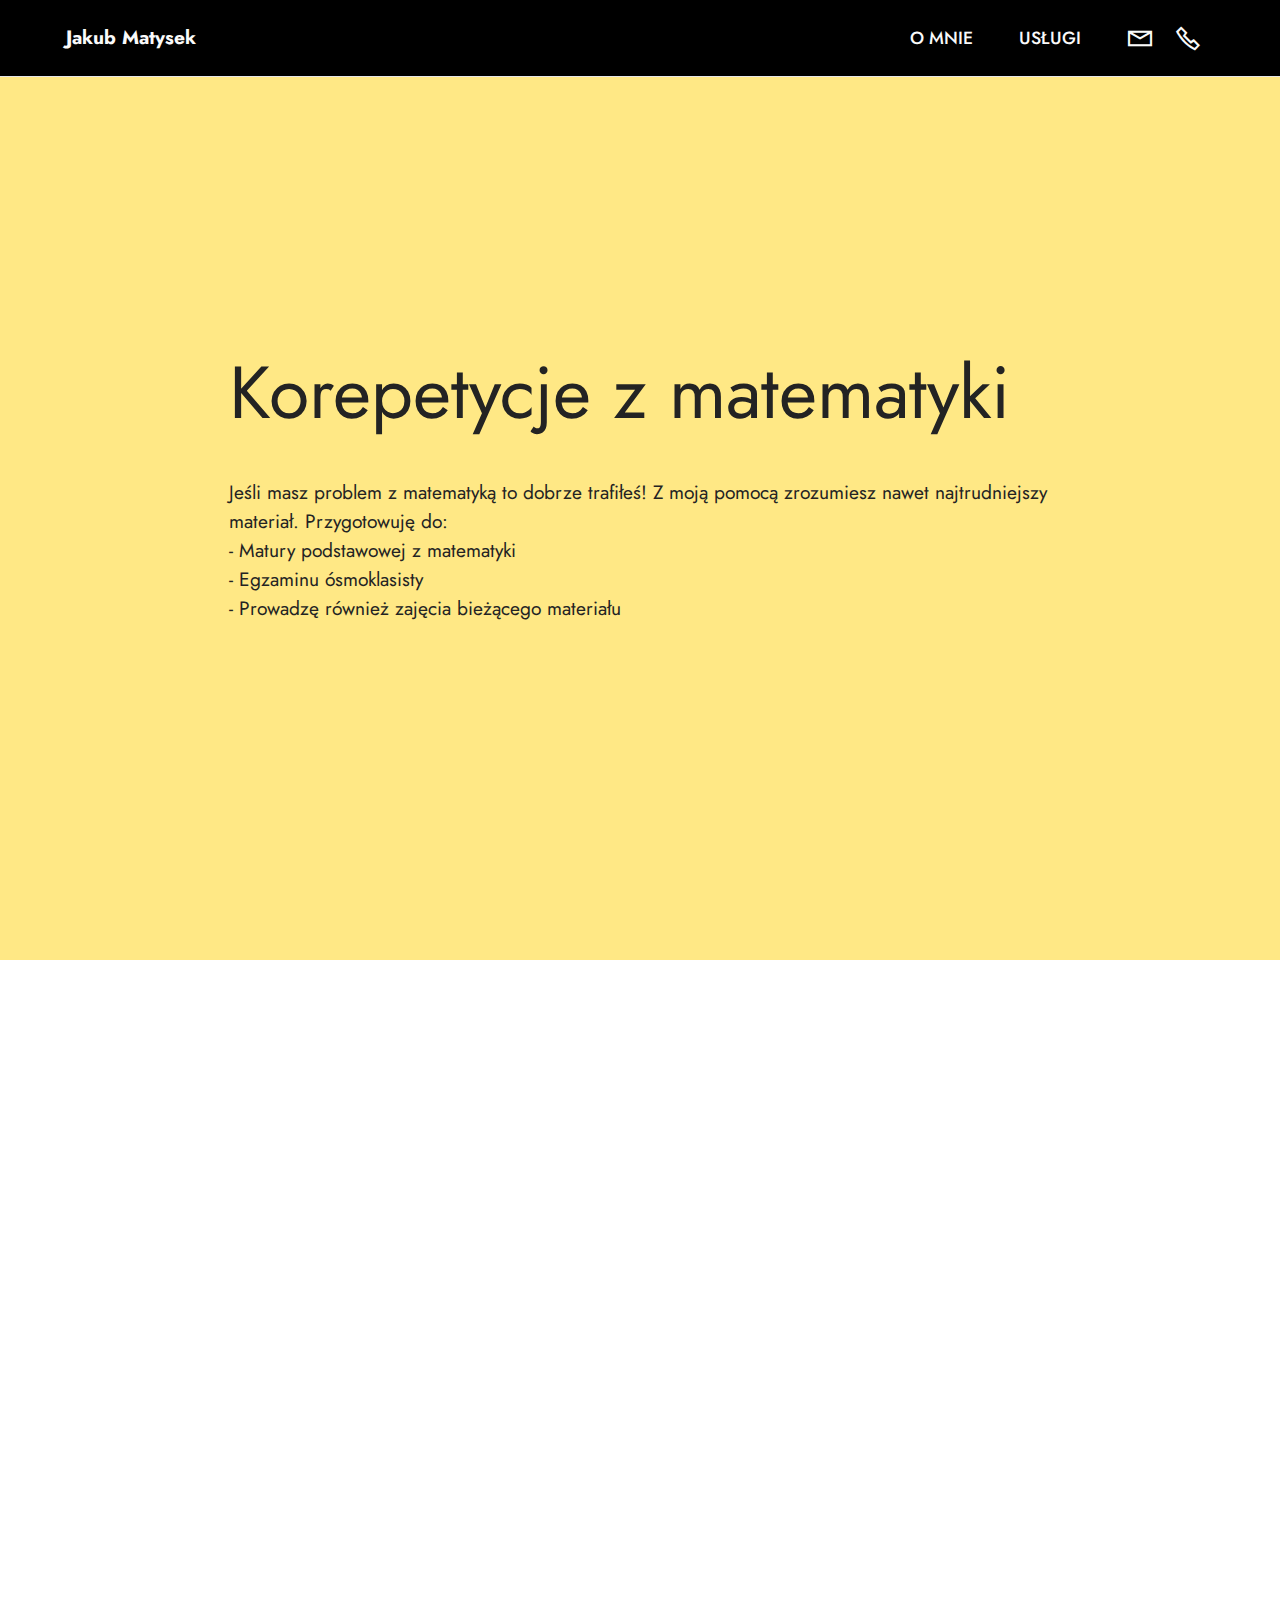
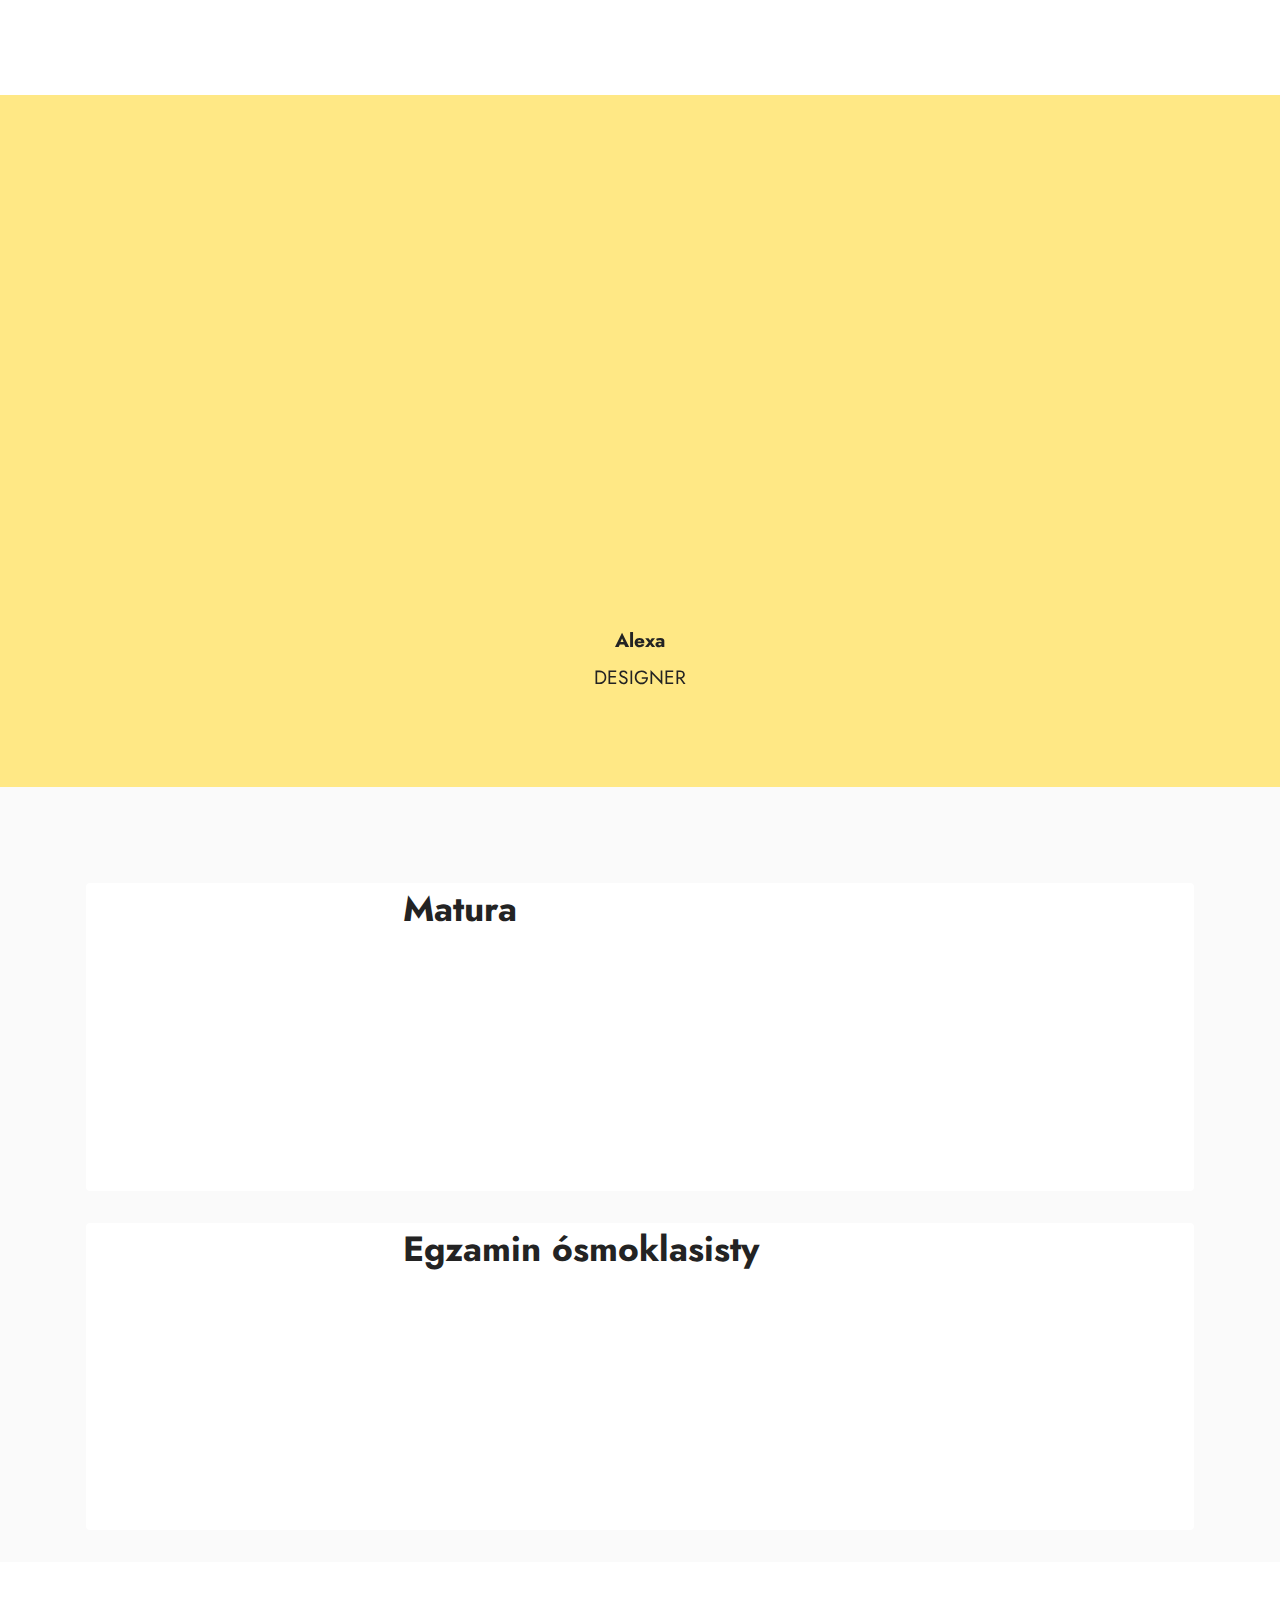
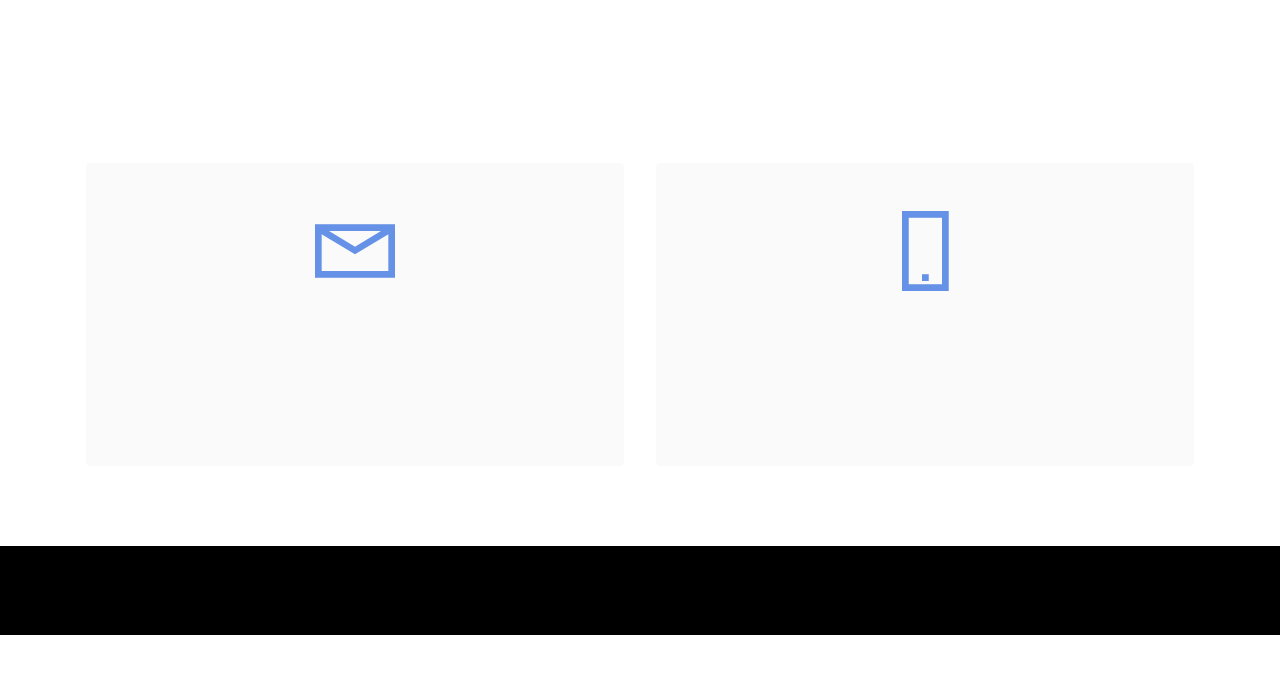
<file: Strona internetowa/index.html>
<!DOCTYPE html>
<html  >
<head>
  <!-- Site made with Mobirise Website Builder v5.6.8, https://mobirise.com -->
  <meta charset="UTF-8">
  <meta http-equiv="X-UA-Compatible" content="IE=edge">
  <meta name="generator" content="Mobirise v5.6.8, mobirise.com">
  <meta name="twitter:card" content="summary_large_image"/>
  <meta name="twitter:image:src" content="">
  <meta property="og:image" content="">
  <meta name="twitter:title" content="Home">
  <meta name="viewport" content="width=device-width, initial-scale=1, minimum-scale=1">
  <link rel="shortcut icon" href="assets/images/logo.png" type="image/x-icon">
  <meta name="description" content="">
  
  
  <title>Home</title>
  <link rel="stylesheet" href="assets/web/assets/mobirise-icons2/mobirise2.css">
  <link rel="stylesheet" href="assets/bootstrap/css/bootstrap.min.css">
  <link rel="stylesheet" href="assets/bootstrap/css/bootstrap-grid.min.css">
  <link rel="stylesheet" href="assets/bootstrap/css/bootstrap-reboot.min.css">
  <link rel="stylesheet" href="assets/animatecss/animate.css">
  <link rel="stylesheet" href="assets/dropdown/css/style.css">
  <link rel="stylesheet" href="assets/socicon/css/styles.css">
  <link rel="stylesheet" href="assets/theme/css/style.css">
  <link rel="preload" href="https://fonts.googleapis.com/css?family=Jost:100,200,300,400,500,600,700,800,900,100i,200i,300i,400i,500i,600i,700i,800i,900i&display=swap" as="style" onload="this.onload=null;this.rel='stylesheet'">
  <noscript><link rel="stylesheet" href="https://fonts.googleapis.com/css?family=Jost:100,200,300,400,500,600,700,800,900,100i,200i,300i,400i,500i,600i,700i,800i,900i&display=swap"></noscript>
  <link rel="preload" as="style" href="assets/mobirise/css/mbr-additional.css"><link rel="stylesheet" href="assets/mobirise/css/mbr-additional.css" type="text/css">
  
  
  
  
</head>
<body>
  
  <section data-bs-version="5.1" class="menu cid-s48OLK6784" once="menu" id="menu1-h">
    
    <nav class="navbar navbar-dropdown navbar-fixed-top navbar-expand-lg">
        <div class="container-fluid">
            <div class="navbar-brand">
                
                <span class="navbar-caption-wrap"><a class="navbar-caption text-white text-primary display-7" href="#top"><br>&nbsp; &nbsp;Jakub Matysek<br><br></a></span>
            </div>
            <button class="navbar-toggler" type="button" data-toggle="collapse" data-bs-toggle="collapse" data-target="#navbarSupportedContent" data-bs-target="#navbarSupportedContent" aria-controls="navbarNavAltMarkup" aria-expanded="false" aria-label="Toggle navigation">
                <div class="hamburger">
                    <span></span>
                    <span></span>
                    <span></span>
                    <span></span>
                </div>
            </button>
            <div class="collapse navbar-collapse" id="navbarSupportedContent">
                <ul class="navbar-nav nav-dropdown nav-right" data-app-modern-menu="true"><li class="nav-item"><a class="nav-link link text-white text-primary show display-4" href="index.html#testimonials1-m" aria-expanded="false">O MNIE<br></a></li>
                    <li class="nav-item"><a class="nav-link link text-white text-primary display-4" href="index.html#features9-o">USŁUGI</a></li></ul>
                <div class="icons-menu">
                    <a class="iconfont-wrapper" href="mailto:matysek826@interia.pl">
                        <span class="p-2 mbr-iconfont mobi-mbri-letter mobi-mbri"></span>
                    </a>
                    <a class="iconfont-wrapper" href="tel:+48 793875572">
                        <span class="p-2 mbr-iconfont mobi-mbri-phone mobi-mbri"></span>
                    </a>
                    
                    
                </div>
                
            </div>
        </div>
    </nav>

</section>

<section data-bs-version="5.1" class="header1 cid-t6Fd8e9ZSe mbr-fullscreen" id="header1-w">

    

    
    

    <div class="container">
        <div class="row justify-content-center">
            <div class="col-12 col-lg-9">
                <h1 class="mbr-section-title mbr-fonts-style mb-3 display-1">Korepetycje z matematyki</h1>
                
                <p class="mbr-text mbr-fonts-style display-7"><br>Jeśli masz problem z matematyką to dobrze trafiłeś! Z moją pomocą zrozumiesz nawet najtrudniejszy materiał. Przygotowuję do:
<br>- Matury podstawowej z matematyki
<br>- Egzaminu ósmoklasisty
<br>- Prowadzę również zajęcia bieżącego materiału
<br>
<br></p>
                
            </div>
        </div>
    </div>
</section>

<section data-bs-version="5.1" class="testimonials1 cid-t6EBC2lded" id="testimonials1-m">
    

    
    
    <div class="container">
        <h3 class="mbr-section-title mbr-fonts-style align-center mb-4 display-2"><strong>O Mnie</strong><strong><br></strong></h3>
        <div class="row align-items-center">
            <div class="col-12 col-md-5">
                <div class="image-wrapper">
                    <img src="assets/images/przystojny-ja-723x695.jpg" alt="Mobirise Website Builder">
                </div>
            </div>
            <div class="col-12 col-md">
                <div class="text-wrapper">
                    <p class="mbr-text mbr-fonts-style mb-4 display-7">Cześć!<strong> </strong>Nazywam się Kuba i mam 22 lata. Mieszkam w Rudzie Śląskiej. Maturę z matematyki napisałem na poziomie 92%. Obecnie jestem&nbsp; studentem ekonomii na uniwersytecie ekonomicznym w Katowicach. Korepetycji udzielam już od dwóch lat, więc posiadam duże doświadczenie. Prowadzę zajęcia dla uczniów klas podstawowych oraz liceum/technikum wraz z dojazdem do uczniów na terenie Rudy Śląskiej i okolic.<br></p>
                    <p class="name mbr-fonts-style mb-1 display-4">Zapraszam do kontaktu!<br><br></p>
                    <p class="position mbr-fonts-style display-4"></p>
                </div>
            </div>
        </div>
    </div>
</section>

<section data-bs-version="5.1" class="people5 mbr-embla cid-t6EHgWbaBZ" id="people5-q">

    

    
    

    <div class="position-relative text-center">
        <h3 class="mb-4 mbr-fonts-style display-2">
            <strong>Opinie Uczniów</strong></h3>

        <div class="embla" data-skip-snaps="true" data-align="center" data-auto-play-interval="5" data-draggable="true">
            <div class="embla__viewport container-fluid">
                <div class="embla__container">
                    <div class="embla__slide slider-image item" style="margin-left: 7rem; margin-right: 7rem;">
                        <div class="user">
                            <div class="user_image">
                                <div class="item-wrapper position-relative">
                                    <img src="assets/images/team3.jpg" alt="Mobirise Website Builder">
                                </div>
                            </div>
                            <div class="user_text mb-4">
                                <p class="mbr-fonts-style display-7">
                                    Themes in the Mobirise website builder offer multiple blocks: intros, sliders, galleries, forms, articles, and so on. Start a project and click on the red plus buttons to see the blocks available for your theme.
                                </p>
                            </div>
                            <div class="user_name mbr-fonts-style mb-2 display-7">
                                <strong>Alexa</strong>
                            </div>
                            <div class="user_desk mbr-fonts-style display-7">
                                DESIGNER
                            </div>
                        </div>
                    </div>
                    <div class="embla__slide slider-image item" style="margin-left: 7rem; margin-right: 7rem;">
                        <div class="user">
                            <div class="user_image">
                                <div class="item-wrapper position-relative">
                                    <img src="assets/images/team2.jpg" alt="Mobirise Website Builder">
                                </div>
                            </div>
                            <div class="user_text mb-4">
                                <p class="mbr-fonts-style display-7">
                                    Themes in the Mobirise website builder offer multiple blocks: intros, sliders, galleries, forms, articles, and so on. Start a project and click on the red plus buttons to see the blocks available for your theme.
                                </p>
                            </div>
                            <div class="user_name mbr-fonts-style mb-2 display-7">
                                <strong>Linda</strong>
                            </div>
                            <div class="user_desk mbr-fonts-style display-7">
                                DEVELOPER
                            </div>
                        </div>
                    </div>
                    <div class="embla__slide slider-image item" style="margin-left: 7rem; margin-right: 7rem;">
                        <div class="user">
                            <div class="user_image">
                                <div class="item-wrapper position-relative">
                                    <img src="assets/images/team1.jpg" alt="Mobirise Website Builder">
                                </div>
                            </div>
                            <div class="user_text mb-4">
                                <p class="mbr-fonts-style display-7">
                                    Themes in the Mobirise website builder offer multiple blocks: intros, sliders, galleries, forms, articles, and so on. Start a project and click on the red plus buttons to see the blocks available for your theme.
                                </p>
                            </div>
                            <div class="user_name mbr-fonts-style mb-2 display-7">
                                <strong>Herbert</strong>
                            </div>
                            <div class="user_desk mbr-fonts-style display-7">
                                DEVELOPER
                            </div>
                        </div>
                    </div>
                </div>
            </div>
            <button class="embla__button embla__button--prev">
                <span class="mobi-mbri mobi-mbri-arrow-prev mbr-iconfont" aria-hidden="true"></span>
                <span class="sr-only visually-hidden visually-hidden">Previous</span>
            </button>
            <button class="embla__button embla__button--next">
                <span class="mobi-mbri mobi-mbri-arrow-next mbr-iconfont" aria-hidden="true"></span>
                <span class="sr-only visually-hidden visually-hidden">Next</span>
            </button>
        </div>
    </div>
</section>

<section data-bs-version="5.1" class="features8 cid-t6EFqKHOyL" xmlns="http://www.w3.org/1999/html" id="features9-o">
    
    

    
    

    <div class="container">
        <div class="card">
            <div class="card-wrapper">
                <div class="row align-items-center">
                    <div class="col-12 col-md-3">
                        <div class="image-wrapper">
                            <img src="assets/images/mbr-696x464.jpg" alt="Mobirise Website Builder">
                        </div>
                    </div>
                    <div class="col-12 col-md">
                        <div class="card-box">
                            <div class="row">
                                <div class="col-md">
                                    <h6 class="card-title mbr-fonts-style display-5"><strong>Matura</strong></h6>
                                    <p class="mbr-text mbr-fonts-style display-7">Egzamin maturalny jest przepustką do dalszej edukacji na studiach. Dobry wynik z matury podstawowej z matematyki gwarantuje dostanie się na większość dobrych uczelni. Na lekcjach przygotowujących do matury, powtarzamy materiał z zeszłych lat, uczymy się zagadnień z ostatniej klasy oraz rozwiązujemy arkusze z zeszłych lat. Przygotowuje zestawy zadań, które pomogą ci lepiej napisać egzamin dojrzałości.</p>
                                </div>
                                <div class="col-md-auto">
                                    <p class="price mbr-fonts-style display-2"><br><br><br>50 PLN/H</p>
                                    
                                </div>
                                <div></div>
                            </div>
                        </div>
                    </div>
                </div>
            </div>
        </div>
        <div class="card">
            <div class="card-wrapper">
                <div class="row align-items-center">
                    <div class="col-12 col-md-3">
                        <div class="image-wrapper">
                            <img src="assets/images/mbr-696x418.jpg" alt="Mobirise Website Builder">
                        </div>
                    </div>
                    <div class="col-12 col-md">
                        <div class="card-box">
                            <div class="row">
                                <div class="col-md">
                                    <h6 class="card-title mbr-fonts-style display-5">
                                        <strong>Egzamin ósmoklasisty</strong></h6>
                                    <p class="mbr-text mbr-fonts-style display-7">Egzamin ósmoklasisty jest swego rodzaju podsumowaniem dotychczasowej nauki w szkole podstawowej. Dobrze napisany pozwoli ci pójść do wymarzonej szkoły czy to liceum czy technikum. Na zajęciach przygotowujących do egzaminu ósmoklasisty rozwiązujemy testy z poprzednich lat i uczymy się bieżącego materiału. Możemy uczyć się z twojej książki albo też ja sam mogę przygotowywać materiały do nauki.&nbsp;</p>
                                </div>
                                <div class="col-md-auto">
                                    <p class="price mbr-fonts-style display-2"><br><br><br>50PLN/H</p>
                                    
                                </div>
                                <div></div>
                            </div>
                        </div>
                    </div>
                </div>
            </div>
        </div>
        
    </div>
</section>

<section data-bs-version="5.1" class="contacts1 cid-t6EBOLo6kG" id="contacts1-n">

    

    
    
    <div class="container">
        <div class="mbr-section-head">
            <h3 class="mbr-section-title mbr-fonts-style align-center mb-0 display-2"></h3>
            <h4 class="mbr-section-subtitle mbr-fonts-style align-center mb-0 mt-2 display-1"><strong>Kontakt</strong></h4>
        </div>
        <div class="row justify-content-center mt-4">
            <div class="card col-12 col-lg-6">
                <div class="card-wrapper">
                    <div class="card-box align-center">
                        <div class="image-wrapper">
                            <span class="mbr-iconfont mobi-mbri-letter mobi-mbri"></span>
                        </div>
                        <h4 class="card-title mbr-fonts-style mb-2 display-2">
                            <strong>Email</strong>
                        </h4>
                        <p class="mbr-text mbr-fonts-style mb-2 display-4">matysek826@interia.pl</p>
                        <h5 class="link mbr-fonts-style display-7"></h5>
                    </div>
                </div>
            </div>
            <div class="card col-12 col-lg-6">
                <div class="card-wrapper">
                    <div class="card-box align-center">
                        <div class="image-wrapper">
                            <span class="mbr-iconfont mobi-mbri-mobile-2 mobi-mbri"></span>
                        </div>
                        <h4 class="card-title mbr-fonts-style align-center mb-2 display-2"><strong>Numer telefonu</strong></h4>
                        <p class="mbr-text mbr-fonts-style mb-2 display-4">+48 793875572</p>
                        <h5 class="link mbr-black mbr-fonts-style display-7"></h5>
                    </div>
                </div>
            </div>
        </div>
    </div>
</section>

<section data-bs-version="5.1" class="footer7 cid-t6EMyjEZZI" once="footers" id="footer7-t">

    

    

    <div class="container">
        <div class="media-container-row align-center mbr-white">
            <div class="col-12">
                <p class="mbr-text mb-0 mbr-fonts-style display-7">
                    © Copyright 2025 Mobirise - All Rights Reserved
                </p>
            </div>
        </div>
    </div>
</section><section class="display-7" style="padding: 0;align-items: center;justify-content: center;flex-wrap: wrap;    align-content: center;display: flex;position: relative;height: 4rem;"><a href="https://mobiri.se/2779288" style="flex: 1 1;height: 4rem;position: absolute;width: 100%;z-index: 1;"><img alt="" style="height: 4rem;" src="[data-uri]"></a><p style="margin: 0;text-align: center;" class="display-7">Designed with Mobirise &#8204;</p><a style="z-index:1" href="https://mobirise.com/website-design-software.html">Free Web Design Software</a></section><script src="assets/bootstrap/js/bootstrap.bundle.min.js"></script>  <script src="assets/smoothscroll/smooth-scroll.js"></script>  <script src="assets/ytplayer/index.js"></script>  <script src="assets/dropdown/js/navbar-dropdown.js"></script>  <script src="assets/embla/embla.min.js"></script>  <script src="assets/embla/script.js"></script>  <script src="assets/theme/js/script.js"></script>  
  
  
  <input name="animation" type="hidden">
  </body>
</html>
</file>
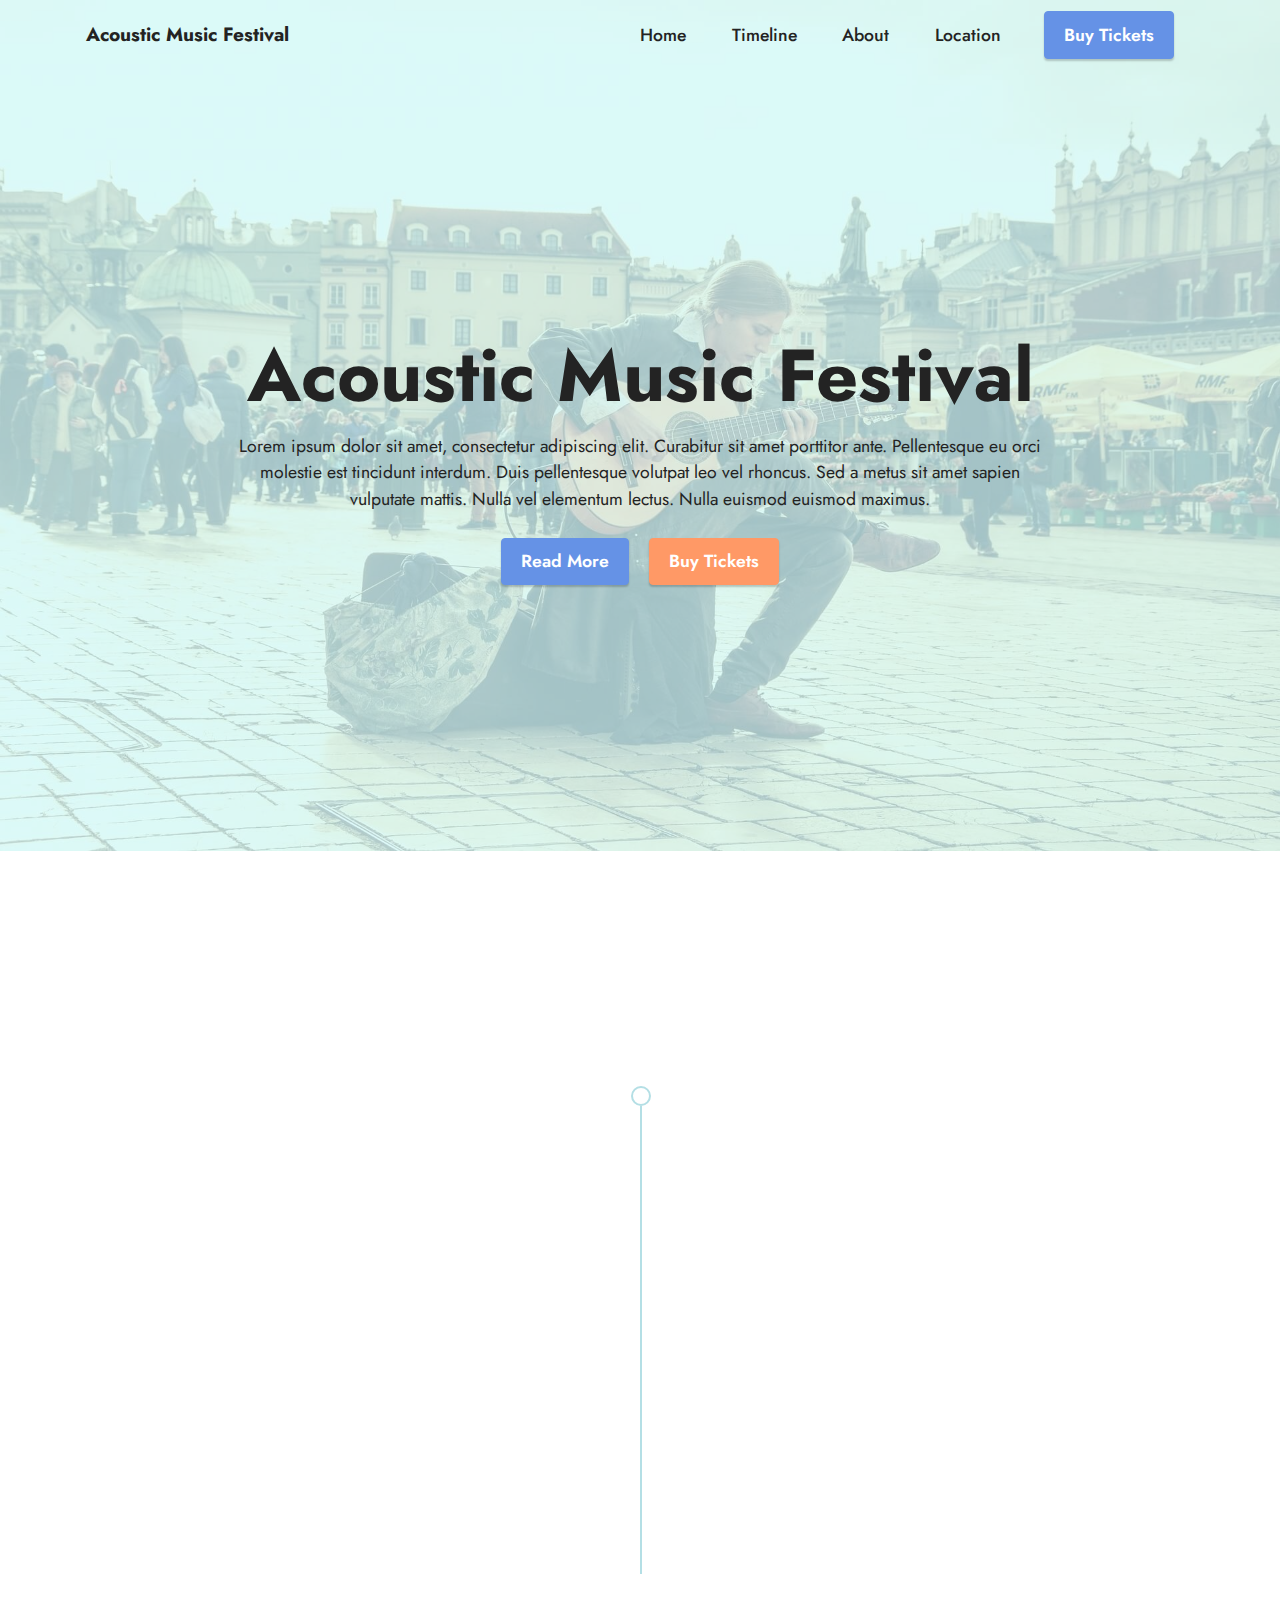
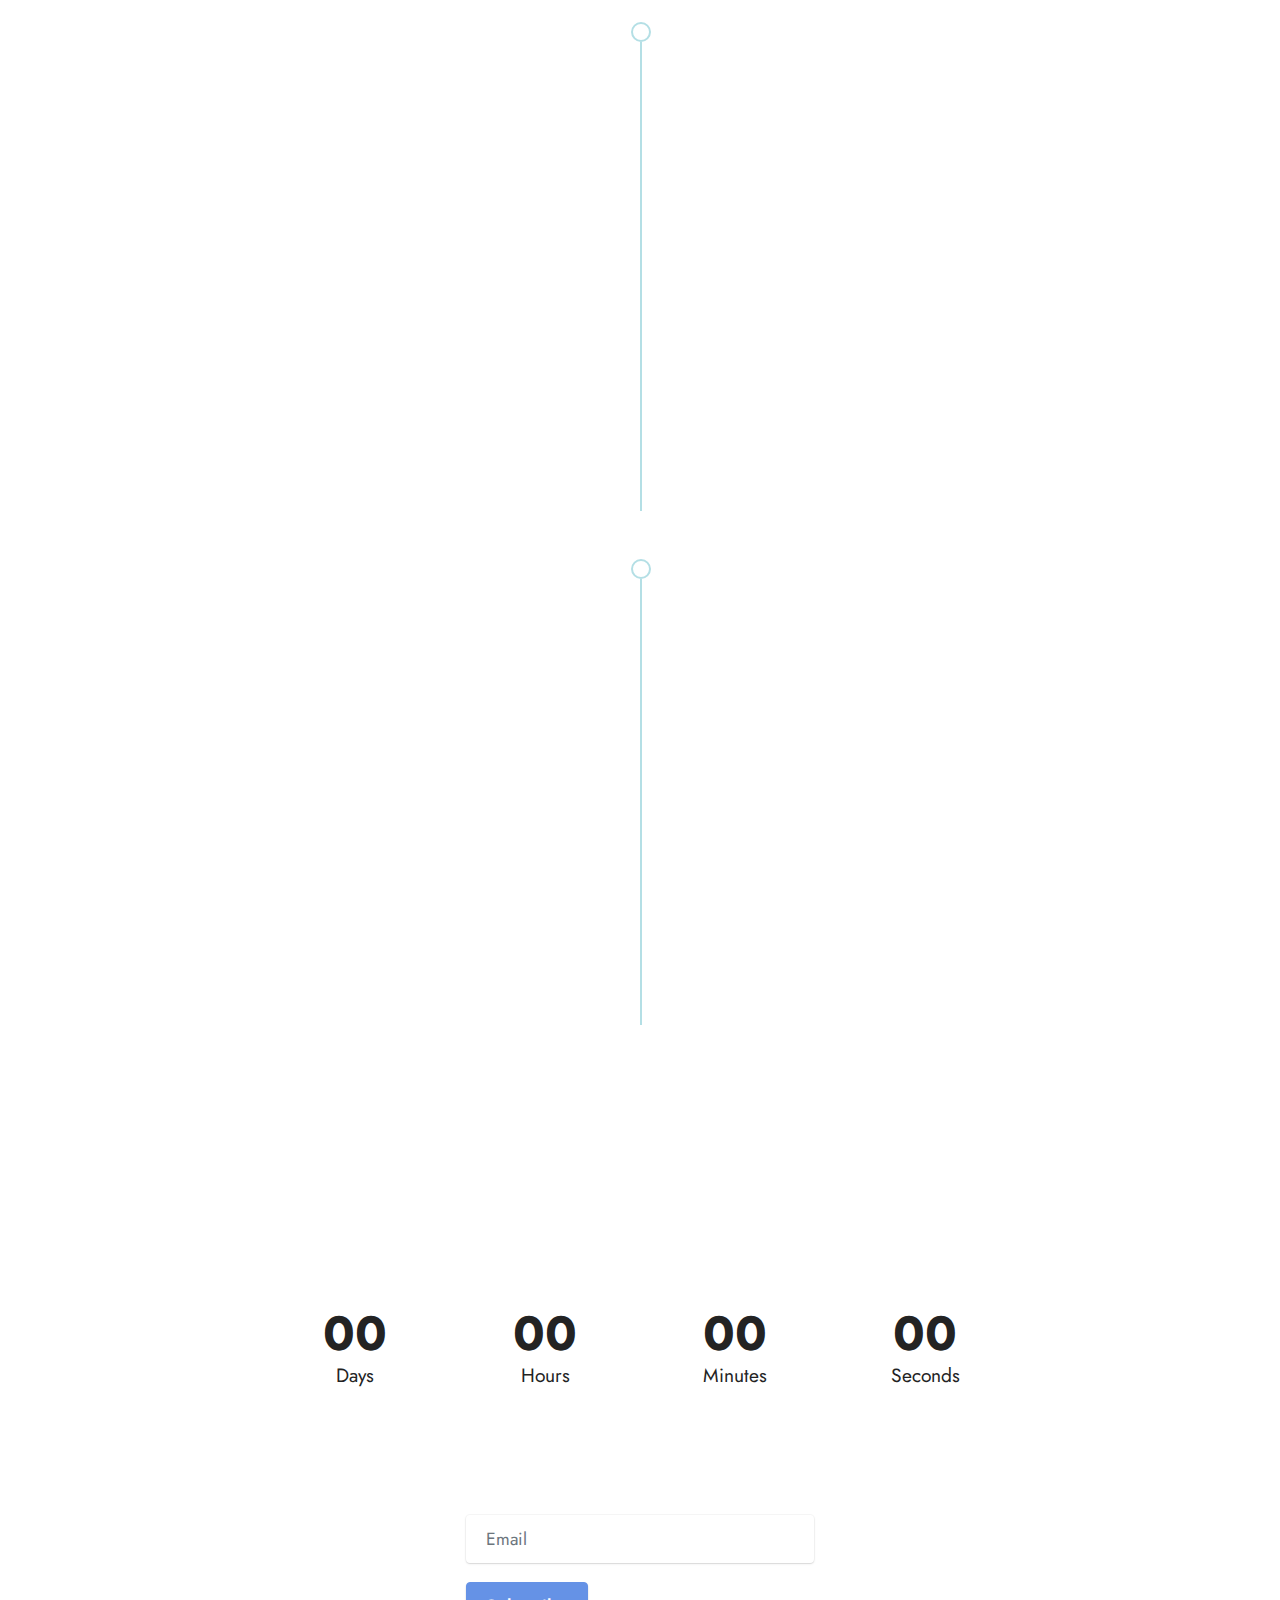
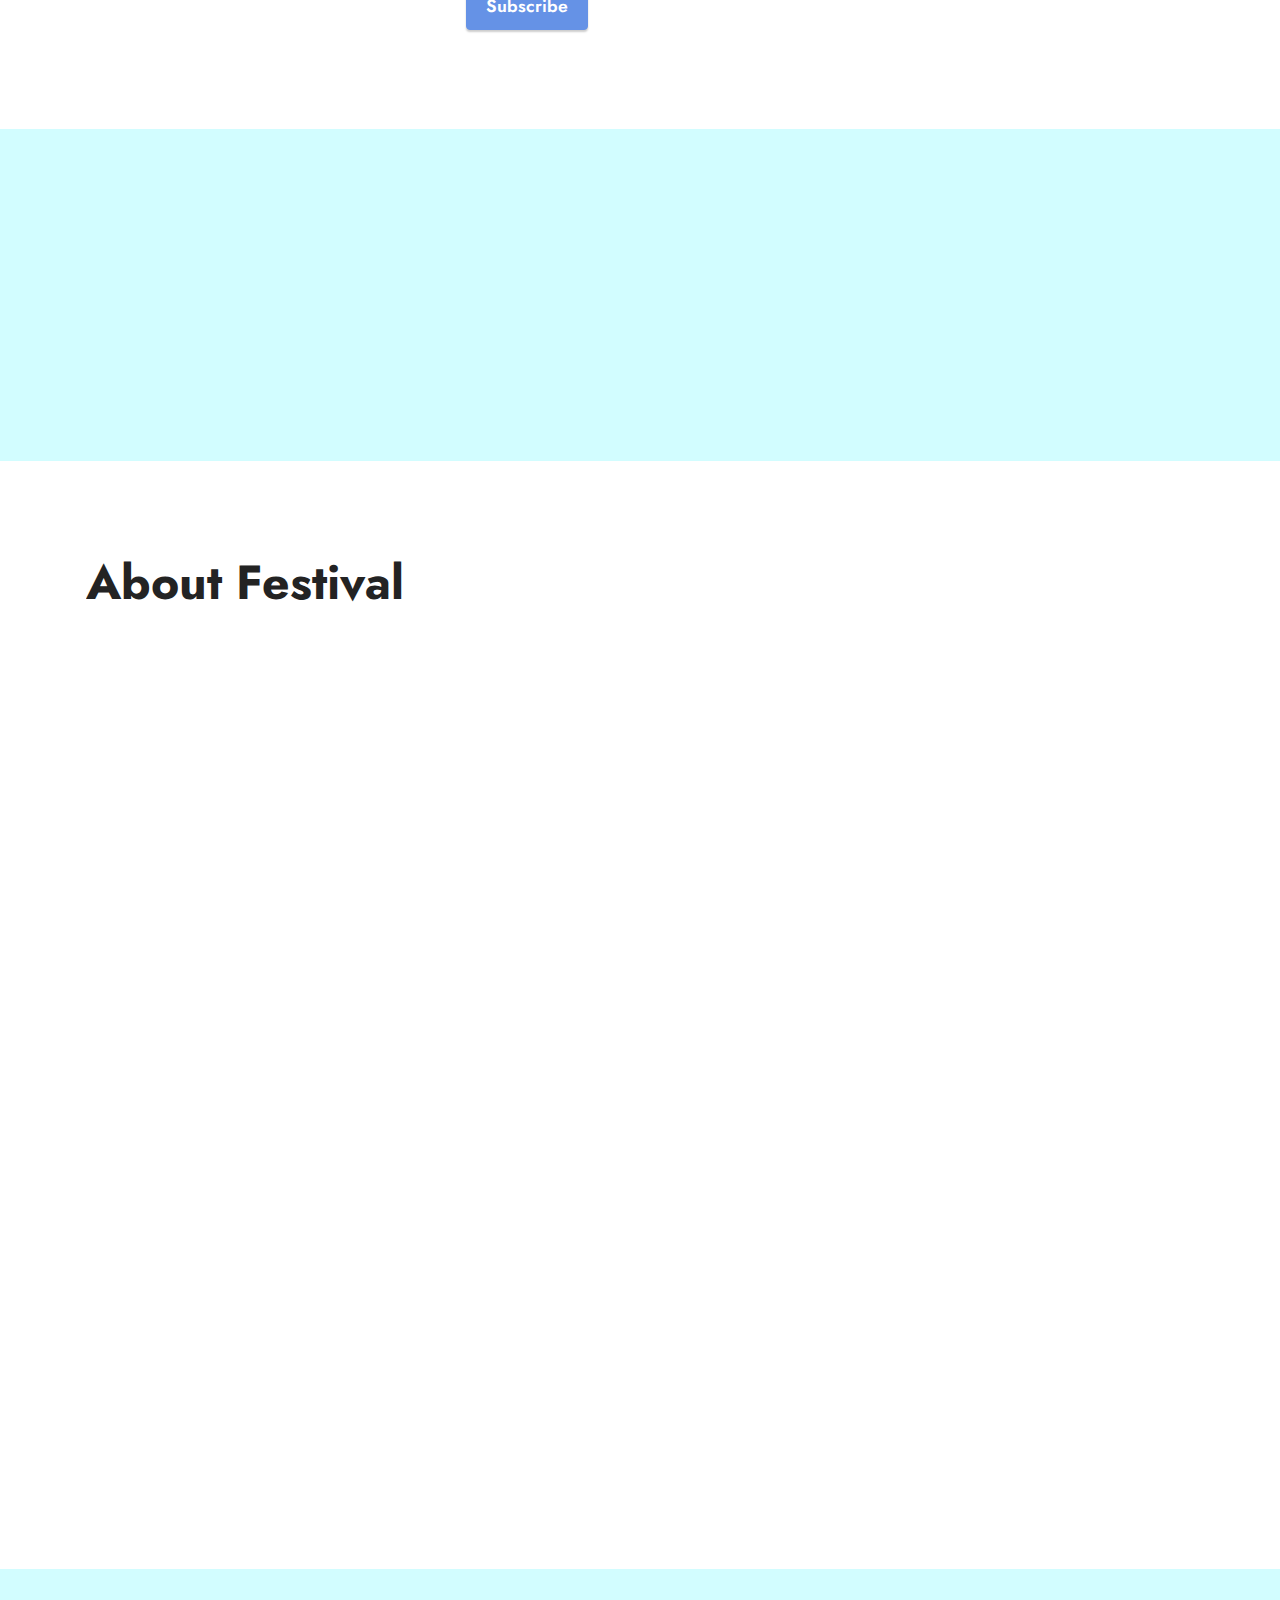
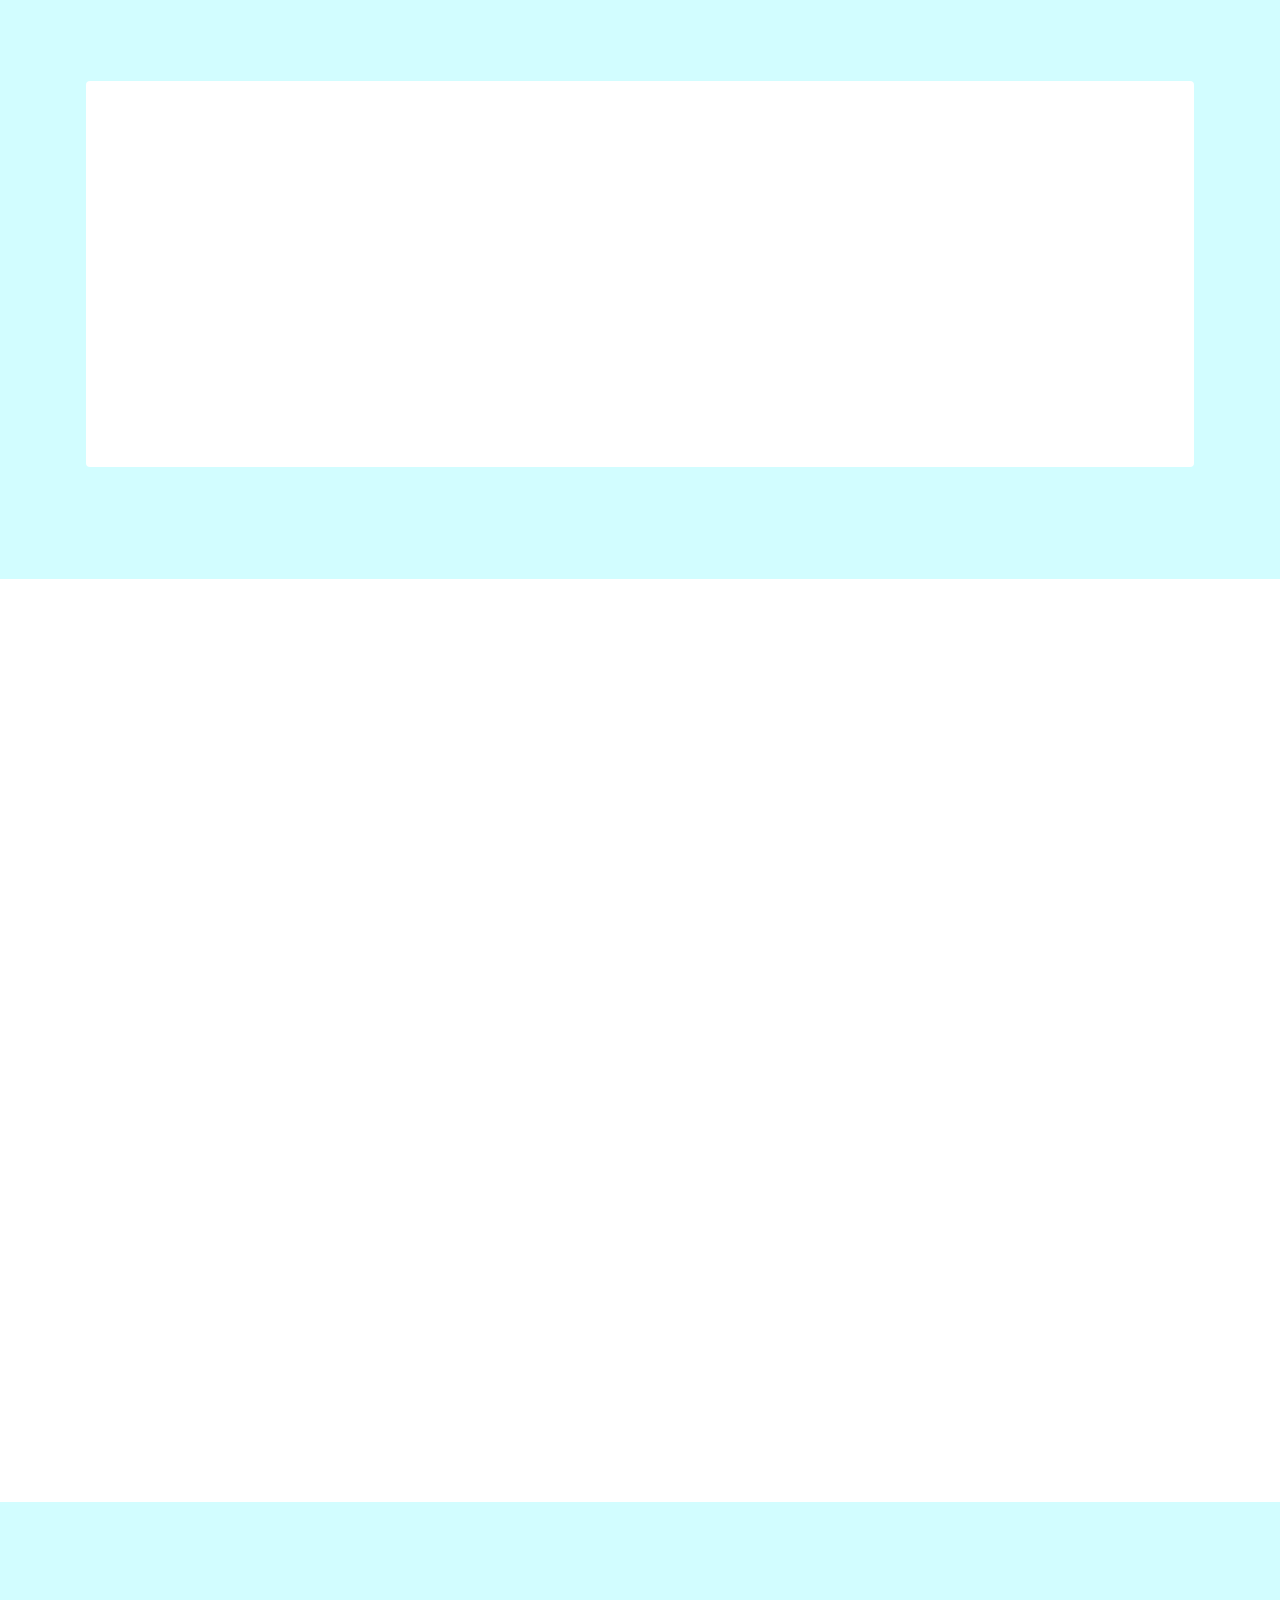
<file: Strona internetowa/page1.html>
<!DOCTYPE html>
<html  >
<head>
  <!-- Site made with Mobirise Website Builder v5.6.8, https://mobirise.com -->
  <meta charset="UTF-8">
  <meta http-equiv="X-UA-Compatible" content="IE=edge">
  <meta name="generator" content="Mobirise v5.6.8, mobirise.com">
  <meta name="twitter:card" content="summary_large_image"/>
  <meta name="twitter:image:src" content="">
  <meta property="og:image" content="">
  <meta name="twitter:title" content="Page 1">
  <meta name="viewport" content="width=device-width, initial-scale=1, minimum-scale=1">
  <link rel="shortcut icon" href="assets/images/logo.png" type="image/x-icon">
  <meta name="description" content="">
  
  
  <title>Page 1</title>
  <link rel="stylesheet" href="assets/web/assets/mobirise-icons2/mobirise2.css">
  <link rel="stylesheet" href="assets/bootstrap/css/bootstrap.min.css">
  <link rel="stylesheet" href="assets/bootstrap/css/bootstrap-grid.min.css">
  <link rel="stylesheet" href="assets/bootstrap/css/bootstrap-reboot.min.css">
  <link rel="stylesheet" href="assets/animatecss/animate.css">
  <link rel="stylesheet" href="assets/dropdown/css/style.css">
  <link rel="stylesheet" href="assets/socicon/css/styles.css">
  <link rel="stylesheet" href="assets/theme/css/style.css">
  <link rel="preload" href="https://fonts.googleapis.com/css?family=Jost:100,200,300,400,500,600,700,800,900,100i,200i,300i,400i,500i,600i,700i,800i,900i&display=swap" as="style" onload="this.onload=null;this.rel='stylesheet'">
  <noscript><link rel="stylesheet" href="https://fonts.googleapis.com/css?family=Jost:100,200,300,400,500,600,700,800,900,100i,200i,300i,400i,500i,600i,700i,800i,900i&display=swap"></noscript>
  <link rel="preload" as="style" href="assets/mobirise/css/mbr-additional.css"><link rel="stylesheet" href="assets/mobirise/css/mbr-additional.css" type="text/css">
  
  
  
  
</head>
<body>
  
  <section data-bs-version="5.1" class="menu menu2 cid-sFHpMqcXGj" once="menu" id="menu2-2">
    
    <nav class="navbar navbar-dropdown navbar-expand-lg">
        <div class="container">
            <div class="navbar-brand">
                
                <span class="navbar-caption-wrap"><a class="navbar-caption text-black display-7" href="https://mobiri.se">Acoustic Music Festival</a></span>
            </div>
            <button class="navbar-toggler" type="button" data-toggle="collapse" data-bs-toggle="collapse" data-target="#navbarSupportedContent" data-bs-target="#navbarSupportedContent" aria-controls="navbarNavAltMarkup" aria-expanded="false" aria-label="Toggle navigation">
                <div class="hamburger">
                    <span></span>
                    <span></span>
                    <span></span>
                    <span></span>
                </div>
            </button>
            <div class="collapse navbar-collapse" id="navbarSupportedContent">
                <ul class="navbar-nav nav-dropdown" data-app-modern-menu="true"><li class="nav-item"><a class="nav-link link text-black text-primary display-4" href="#top">Home</a></li>
                    <li class="nav-item"><a class="nav-link link text-black text-primary display-4" href="index.html#timeline3-4">Timeline</a></li>
                    <li class="nav-item"><a class="nav-link link text-black text-primary display-4" href="index.html#features19-e">About</a>
                    </li><li class="nav-item"><a class="nav-link link text-black text-primary display-4" href="index.html#map1-a">Location</a></li></ul>
                
                <div class="navbar-buttons mbr-section-btn"><a class="btn btn-primary display-4" href="https://mobiri.se">Buy Tickets</a></div>
            </div>
        </div>
    </nav>
</section>

<section data-bs-version="5.1" class="header9 cid-sFHoAfPmXB" id="header9-1">

    

    <div class="mbr-overlay" style="opacity: 0.7; background-color: rgb(210, 253, 255);"></div>

    <div class="text-center container">
        <div class="row justify-content-center">
            <div class="col-md-12 col-lg-9">
                <h1 class="mbr-section-title mbr-fonts-style mb-3 display-1"><strong>Acoustic Music Festival</strong></h1>
                <p class="mbr-text mbr-fonts-style display-4">
                    Lorem ipsum dolor sit amet, consectetur adipiscing elit. Curabitur sit amet porttitor ante. Pellentesque eu orci molestie est tincidunt interdum. Duis pellentesque volutpat leo vel rhoncus. Sed a metus sit amet sapien vulputate mattis. Nulla vel elementum lectus. Nulla euismod euismod maximus.</p>
                <div class="mbr-section-btn mt-3"><a class="btn btn-primary display-4" href="https://mobiri.se">Read More</a>
                    <a class="btn btn-secondary display-4" href="https://mobiri.se">Buy Tickets</a></div>
            </div>
        </div>
    </div>
</section>

<section data-bs-version="5.1" class="timeline3 cid-sFHr5fwP9J" id="timeline3-4">
    
    
    <div class="container">
        <div class="mbr-section-head">
            <h3 class="mbr-section-title mbr-fonts-style align-center mb-0 display-2">
                <strong>Festival Timeline</strong>
            </h3>
            
        </div>
        <div class="timelines-container mt-4">
            <div class="row timeline-element first-separline mb-5">
                <div class="timeline-date col-12">
                    <div class="timeline-date-wrapper">
                        <p class="mbr-timeline-date display-7">
                            23 April 2025</p>
                    </div>
                </div>
                <span class="iconBackground"></span>
                <div class="col-12 col-md-6">
                    <div class="image-wrapper">
                        <img src="assets/images/mbr-4.jpg" alt="Mobirise Website Builder" title="">
                    </div>
                </div>
                <div class="col-12 col-md-6">
                    <div class="timeline-text-wrapper">
                        <h4 class="mbr-timeline-title mbr-fonts-style mb-0 display-5"><strong>Listening to Participants</strong></h4>
                        <p class="mbr-text mbr-fonts-style mt-3 mb-0 display-7">
                            Lorem ipsum dolor sit amet, consectetur adipiscing elit. Curabitur sit amet porttitor ante. Pellentesque eu orci molestie est tincidunt interdum. Duis pellentesque volutpat leo vel rhoncus. Sed a metus sit amet sapien vulputate mattis. Nulla vel elementum lectus. Nulla euismod euismod maximus.
                        </p>
                    </div>
                </div>
            </div>
            <div class="row timeline-element first-separline mb-5">
                <div class="timeline-date col-12">
                    <div class="timeline-date-wrapper">
                        <p class="mbr-timeline-date display-7">
                            23 April 2025</p>
                    </div>
                </div>
                <span class="iconBackground"></span>
                <div class="col-12 col-md-6">
                    <div class="image-wrapper">
                        <img src="assets/images/mbr-6.jpg" alt="Mobirise Website Builder" title="">
                    </div>
                </div>
                <div class="col-12 col-md-6">
                    <div class="timeline-text-wrapper">
                        <h4 class="mbr-timeline-title mbr-fonts-style mb-0 display-5"><strong>Solo Performances</strong></h4>
                        <p class="mbr-text mbr-fonts-style mt-3 mb-0 display-7">
                            Lorem ipsum dolor sit amet, consectetur adipiscing elit. Curabitur sit amet porttitor ante. Pellentesque eu orci molestie est tincidunt interdum. Duis pellentesque volutpat leo vel rhoncus. Sed a metus sit amet sapien vulputate mattis. Nulla vel elementum lectus. Nulla euismod euismod maximus.
                        </p>
                    </div>
                </div>
            </div>
            <div class="row timeline-element first-separline mb-5">
                <div class="timeline-date col-12">
                    <div class="timeline-date-wrapper">
                        <p class="mbr-timeline-date display-7">
                            23 April 2025</p>
                    </div>
                </div>
                <span class="iconBackground"></span>
                <div class="col-12 col-md-6">
                    <div class="image-wrapper">
                        <img src="assets/images/mbr-3.jpg" alt="Mobirise Website Builder" title="">
                    </div>
                </div>
                <div class="col-12 col-md-6">
                    <div class="timeline-text-wrapper">
                        <h4 class="mbr-timeline-title mbr-fonts-style mb-0 display-5"><strong>Final Concert</strong></h4>
                        <p class="mbr-text mbr-fonts-style mt-3 mb-0 display-7">Lorem ipsum dolor sit amet, consectetur adipiscing elit. Curabitur sit amet porttitor ante. Pellentesque eu orci molestie est tincidunt interdum. Duis pellentesque volutpat leo vel rhoncus. Sed a metus sit amet sapien vulputate mattis. Nulla vel elementum lectus. Nulla euismod euismod maximus.<br></p>
                    </div>
                </div>
            </div>
            
            
            
            
            
            
            
            
            
        </div>
    </div>
</section>

<section data-bs-version="5.1" class="countdown1 cid-sFHtEv8xMy" id="countdown1-7">
    
    
    <div class="container">
        <div class="row justify-content-center">
            <div class="col-lg-8">
                <h3 class="mbr-section-title mb-5 align-center mbr-fonts-style display-2">
                    <strong>Festival Coming Soon</strong>
                </h3>
                <h4 class="mbr-section-subtitle mb-5 align-center mbr-fonts-style display-7">Lorem ipsum dolor sit amet, consectetur adipiscing elit. Curabitur sit amet porttitor ante. Pellentesque eu orci molestie est tincidunt interdum. Duis pellentesque volutpat leo vel rhoncus. Sed a metus sit amet sapien vulputate mattis. Nulla vel elementum lectus.</h4>
                <div class="countdown-cont align-center mb-5">
                    <div class="daysCountdown col-xs-3 col-sm-3 col-md-3" title="Days"></div>
                    <div class="hoursCountdown col-xs-3 col-sm-3 col-md-3" title="Hours"></div>
                    <div class="minutesCountdown col-xs-3 col-sm-3 col-md-3" title="Minutes"></div>
                    <div class="secondsCountdown col-xs-3 col-sm-3 col-md-3" title="Seconds"></div>
                    <div class="countdown" data-due-date="2021/01/01"></div>
                </div>
                <p class="mbr-text mb-5 align-center mbr-fonts-style display-7">
                    Subscribe to find out when we launch.
                </p>
            </div>
        </div>
        <div class="row">
            <div class="col-lg-4 mx-auto mbr-form" data-form-type="formoid">
                <form action="https://mobirise.eu/" method="POST" class="mbr-form form-with-styler" data-form-title="Form Name"><input type="hidden" name="email" data-form-email="true" value="Dtd62j7mVNfqGcfYQ/q7yJ1AOB4sbFXi95AP0XW1qXvFnrb5l7wtUZVcVYK23/TBYpdWvNgmbb33+YkkPCm+BQg1WWt8kh5sFyTybwLob21TrJOunsWLJLR7N+EbneeQ">
                    <div class="row">
                        <div hidden="hidden" data-form-alert="" class="alert alert-success col-12">Thanks for filling out the form!</div>
                        <div hidden="hidden" data-form-alert-danger="" class="alert alert-danger col-12">Oops...! some problem!</div>
                    </div>
                    <div class="dragArea row">
                        <div class="col form-group" data-for="email">
                            <input type="text" name="email" placeholder="Email" data-form-field="email" class="form-control" required="required" value="" id="email-countdown1-7">
                        </div>
                        <div class="mbr-section-btn">
                            <button type="submit" class="btn btn-primary display-4">Subscribe</button>
                        </div>
                    </div>
                </form>
            </div>
        </div>
    </div>
</section>

<section data-bs-version="5.1" class="social1 cid-sFHrCR0OHz" id="share1-5">
    
    
    

    <div class="container">
        <div class="row">
            <div class="col-12">
                <h3 class="mbr-section-title mb-3 align-center mbr-fonts-style display-2">
                    <strong>Share this Page!</strong>
                </h3>
                <div>
                    <div class="mbr-social-likes align-center">
                        <span class="btn btn-social socicon-bg-facebook facebook m-2">
                            <i class="socicon socicon-facebook"></i>
                        </span>
                        <span class="btn btn-social twitter socicon-bg-twitter m-2">
                            <i class="socicon socicon-twitter"></i>
                        </span>
                        <span class="btn btn-social vkontakte socicon-bg-vkontakte m-2">
                            <i class="socicon socicon-vkontakte"></i>
                        </span>
                        <span class="btn btn-social odnoklassniki socicon-bg-odnoklassniki m-2">
                            <i class="socicon socicon-odnoklassniki"></i>
                        </span>
                        <span class="btn btn-social pinterest socicon-bg-pinterest m-2">
                            <i class="socicon socicon-pinterest"></i>
                        </span>
                        <span class="btn btn-social mailru socicon-bg-mail m-2">
                            <i class="socicon socicon-mail"></i>
                        </span>
                    </div>
                </div>
            </div>
        </div>
    </div>
</section>

<section data-bs-version="5.1" class="features18 cid-sFHvmoQ5Jg" id="features19-e">

    

    
    <div class="container">
        <div class="row justify-content-center">
            <div class="card col-12 col-lg">
                <div class="card-wrapper">
                    <h6 class="card-title mbr-fonts-style mb-4 display-2"><strong>About Festival</strong></h6>
                    <p class="mbr-text mbr-fonts-style display-7">Lorem ipsum dolor sit amet, consectetur adipiscing elit. Curabitur sit amet porttitor ante. Pellentesque eu orci molestie est tincidunt interdum. Duis pellentesque volutpat leo vel rhoncus. Sed a metus sit amet sapien vulputate mattis. Nulla vel elementum lectus. Nulla euismod euismod maximus. Praesent porttitor mauris arcu, vitae porttitor ipsum ultricies in. Etiam lacinia faucibus arcu, et volutpat metus pretium eu. Nullam nisl mauris, porta convallis dictum quis, tincidunt id orci. Duis ut ultrices nisl. Phasellus rhoncus suscipit leo nec sollicitudin. Curabitur feugiat blandit mauris, at efficitur massa lacinia vel. Integer turpis lacus, dictum nec commodo vitae, iaculis ac turpis.
<br>
<br>Vestibulum tincidunt, dolor in tincidunt vestibulum, ipsum arcu lacinia enim, nec tristique lacus odio ac mauris. In congue vitae ex et aliquam. Quisque viverra id ante a aliquam. Mauris accumsan dolor sed dui scelerisque, sed vulputate ex mattis. Fusce tellus magna, vehicula sed porta id, rhoncus at urna. Donec tempor mattis arcu, sit amet lacinia nisi porta vel. Nam fermentum orci quis leo luctus, a efficitur leo ullamcorper. Mauris semper maximus fermentum. Cras pharetra turpis eu ultricies placerat. Nulla sed mauris posuere, pharetra tellus id, mattis sem. Pellentesque habitant morbi tristique senectus et netus et malesuada fames ac turpis egestas. Vestibulum nec pharetra dolor, eu mattis nisi. Nullam ultrices arcu vitae risus tempor elementum.</p>
                    <div class="mbr-section-btn"><a class="btn btn-primary display-4" href="https://mobiri.se">Read More</a></div>
                </div>
            </div>
            <div class="col-12 col-lg-6">
                <div class="image-wrapper">
                    <img src="assets/images/mbr.jpg" alt="Mobirise Website Builder">
                </div>
            </div>
        </div>
    </div>
</section>

<section data-bs-version="5.1" class="content15 cid-sFHuaHz0Qy" id="content15-b">

    

    
    <div class="container">
        <div class="row justify-content-center">
            <div class="card col-md-12 col-lg-12">
                <div class="card-wrapper">
                    <div class="card-box align-left">
                        <h4 class="card-title mbr-fonts-style mbr-white mb-3 display-5"><strong>Requirements for Participants</strong></h4>
                        <p class="mbr-text mbr-fonts-style display-7">Lorem ipsum dolor sit amet, consectetur adipiscing elit. Curabitur sit amet porttitor ante. Pellentesque eu orci molestie est tincidunt interdum. Duis pellentesque volutpat leo vel rhoncus. Sed a metus sit amet sapien vulputate mattis. Nulla vel elementum lectus. Nulla euismod euismod maximus. Praesent porttitor mauris arcu, vitae porttitor ipsum ultricies in. Etiam lacinia faucibus arcu, et volutpat metus pretium eu. Nullam nisl mauris, porta convallis dictum quis, tincidunt id orci. Duis ut ultrices nisl. Phasellus rhoncus suscipit leo nec sollicitudin. Curabitur feugiat blandit mauris, at efficitur massa lacinia vel. Integer turpis lacus, dictum nec commodo vitae, iaculis ac turpis.</p>
                        
                    </div>
                </div>
            </div>
        </div>
    </div>
</section>

<section data-bs-version="5.1" class="video1 cid-sFHujWGouW" id="video1-d">
    
    
    <div class="align-center container">
        <div class="mbr-section-head">
            <h4 class="mbr-section-title mbr-fonts-style mb-0 display-2">
                <strong>View Video About Festival</strong></h4>
            <h5 class="mbr-section-subtitle mbr-fonts-style mb-0 mt-2 display-7">Lorem ipsum dolor sit amet, consectetur adipiscing elit. Curabitur sit amet porttitor ante.</h5>
        </div>
        <div class="row justify-content-center mt-4">
            <div class="col-12 col-lg-10">
                <div class="box">
                    <div class="mbr-media show-modal align-center" data-modal=".modalWindow">
                        <img src="assets/images/mbr-3.jpg" alt="Mobirise Website Builder">
                        <div class="icon-wrap">
                            <a class="text-primary" href="#"><span class="mbr-iconfont socicon-youtube socicon"></span></a>
                        </div>
                    </div>
                </div>
            </div>
        </div>
    </div>
    <div>
        <div class="modalWindow" style="display: none;">
            <div class="modalWindow-container">
                <div class="modalWindow-video-container">
                    <div class="modalWindow-video">
                        <iframe width="100%" height="100%" frameborder="0" allowfullscreen="1" data-src="https://www.youtube.com/watch?v=VA8PzkQa8d8"></iframe>
                    </div>
                    <a class="close" role="button" data-dismiss="modal" data-bs-dismiss="modal">
                        <span aria-hidden="true" class="mbr-iconfont mobi-mbri-close mobi-mbri closeModal"></span>
                        <span class="sr-only visually-hidden">Close</span>
                    </a>
                </div>
            </div>
        </div>
    </div>
</section>

<section data-bs-version="5.1" class="map1 cid-sFHu4seZjP" id="map1-a">
    
    
    <div class="container">
        <div class="mbr-section-head mb-4">
            <h3 class="mbr-section-title mbr-fonts-style align-center mb-0 display-2"><strong>Festival Location</strong></h3>
            
        </div>
        <div class="google-map"><iframe frameborder="0" style="border:0" src="https://www.google.com/maps/embed/v1/place?key=AIzaSyDk89J4FSunMF33ruMVWJaJht_Ro0kvoXs&amp;q=350 5th Ave, New York, NY 10118" allowfullscreen=""></iframe></div>
    </div>
</section>

<section data-bs-version="5.1" class="footer7 cid-sFHu2wLoQp" once="footers" id="footer7-9">

    

    

    <div class="container">
        <div class="media-container-row align-center mbr-white">
            <div class="col-12">
                <p class="mbr-text mb-0 mbr-fonts-style display-7">
                    © Copyright 2025 Mobirise - All Rights Reserved
                </p>
            </div>
        </div>
    </div>
</section><section class="display-7" style="padding: 0;align-items: center;justify-content: center;flex-wrap: wrap;    align-content: center;display: flex;position: relative;height: 4rem;"><a href="https://mobiri.se/2779288" style="flex: 1 1;height: 4rem;position: absolute;width: 100%;z-index: 1;"><img alt="" style="height: 4rem;" src="[data-uri]"></a><p style="margin: 0;text-align: center;" class="display-7">Made with &#8204;</p><a style="z-index:1" href="https://mobirise.com"> Free Website  Building Software</a></section><script src="assets/bootstrap/js/bootstrap.bundle.min.js"></script>  <script src="assets/smoothscroll/smooth-scroll.js"></script>  <script src="assets/ytplayer/index.js"></script>  <script src="assets/dropdown/js/navbar-dropdown.js"></script>  <script src="assets/countdown/countdown.js"></script>  <script src="assets/sociallikes/social-likes.js"></script>  <script src="assets/playervimeo/vimeo_player.js"></script>  <script src="assets/theme/js/script.js"></script>  <script src="assets/formoid/formoid.min.js"></script>  
  
  
  <input name="animation" type="hidden">
  </body>
</html>
</file>
<file: Strona internetowa/assets/web/assets/mobirise-icons2/mobirise2.css>
@font-face {
  font-family: 'Moririse2';
  font-display: swap;
  src:  url('mobirise2.eot?f2bix4');
  src:  url('mobirise2.eot?f2bix4#iefix') format('embedded-opentype'),
    url('mobirise2.ttf?f2bix4') format('truetype'),
    url('mobirise2.woff?f2bix4') format('woff'),
    url('mobirise2.svg?f2bix4#mobirise2') format('svg');
  font-weight: normal;
  font-style: normal;
}

[class^="mobi-"], [class*=" mobi-"] {
  /* use !important to prevent issues with browser extensions that change fonts */
  font-family: 'Moririse2' !important;
  speak: none;
  font-style: normal;
  font-weight: normal;
  font-variant: normal;
  text-transform: none;
  line-height: 1;

  /* Better Font Rendering =========== */
  -webkit-font-smoothing: antialiased;
  -moz-osx-font-smoothing: grayscale;
}

.mobi-mbri-add-submenu:before {
  content: "\e900";
}
.mobi-mbri-alert:before {
  content: "\e901";
}
.mobi-mbri-align-center:before {
  content: "\e902";
}
.mobi-mbri-align-justify:before {
  content: "\e903";
}
.mobi-mbri-align-left:before {
  content: "\e904";
}
.mobi-mbri-align-right:before {
  content: "\e905";
}
.mobi-mbri-android:before {
  content: "\e906";
}
.mobi-mbri-apple:before {
  content: "\e907";
}
.mobi-mbri-arrow-down:before {
  content: "\e908";
}
.mobi-mbri-arrow-next:before {
  content: "\e909";
}
.mobi-mbri-arrow-prev:before {
  content: "\e90a";
}
.mobi-mbri-arrow-up:before {
  content: "\e90b";
}
.mobi-mbri-bold:before {
  content: "\e90c";
}
.mobi-mbri-bookmark:before {
  content: "\e90d";
}
.mobi-mbri-bootstrap:before {
  content: "\e90e";
}
.mobi-mbri-briefcase:before {
  content: "\e90f";
}
.mobi-mbri-browse:before {
  content: "\e910";
}
.mobi-mbri-bulleted-list:before {
  content: "\e911";
}
.mobi-mbri-calendar:before {
  content: "\e912";
}
.mobi-mbri-camera:before {
  content: "\e913";
}
.mobi-mbri-cart-add:before {
  content: "\e914";
}
.mobi-mbri-cart-full:before {
  content: "\e915";
}
.mobi-mbri-cash:before {
  content: "\e916";
}
.mobi-mbri-change-style:before {
  content: "\e917";
}
.mobi-mbri-chat:before {
  content: "\e918";
}
.mobi-mbri-clock:before {
  content: "\e919";
}
.mobi-mbri-close:before {
  content: "\e91a";
}
.mobi-mbri-cloud:before {
  content: "\e91b";
}
.mobi-mbri-code:before {
  content: "\e91c";
}
.mobi-mbri-contact-form:before {
  content: "\e91d";
}
.mobi-mbri-credit-card:before {
  content: "\e91e";
}
.mobi-mbri-cursor-click:before {
  content: "\e91f";
}
.mobi-mbri-cust-feedback:before {
  content: "\e920";
}
.mobi-mbri-database:before {
  content: "\e921";
}
.mobi-mbri-delivery:before {
  content: "\e922";
}
.mobi-mbri-desktop:before {
  content: "\e923";
}
.mobi-mbri-devices:before {
  content: "\e924";
}
.mobi-mbri-down:before {
  content: "\e925";
}
.mobi-mbri-download-2:before {
  content: "\e926";
}
.mobi-mbri-download:before {
  content: "\e927";
}
.mobi-mbri-drag-n-drop-2:before {
  content: "\e928";
}
.mobi-mbri-drag-n-drop:before {
  content: "\e929";
}
.mobi-mbri-edit-2:before {
  content: "\e92a";
}
.mobi-mbri-edit:before {
  content: "\e92b";
}
.mobi-mbri-error:before {
  content: "\e92c";
}
.mobi-mbri-extension:before {
  content: "\e92d";
}
.mobi-mbri-features:before {
  content: "\e92e";
}
.mobi-mbri-file:before {
  content: "\e92f";
}
.mobi-mbri-flag:before {
  content: "\e930";
}
.mobi-mbri-folder:before {
  content: "\e931";
}
.mobi-mbri-gift:before {
  content: "\e932";
}
.mobi-mbri-github:before {
  content: "\e933";
}
.mobi-mbri-globe-2:before {
  content: "\e934";
}
.mobi-mbri-globe:before {
  content: "\e935";
}
.mobi-mbri-growing-chart:before {
  content: "\e936";
}
.mobi-mbri-hearth:before {
  content: "\e937";
}
.mobi-mbri-help:before {
  content: "\e938";
}
.mobi-mbri-home:before {
  content: "\e939";
}
.mobi-mbri-hot-cup:before {
  content: "\e93a";
}
.mobi-mbri-idea:before {
  content: "\e93b";
}
.mobi-mbri-image-gallery:before {
  content: "\e93c";
}
.mobi-mbri-image-slider:before {
  content: "\e93d";
}
.mobi-mbri-info:before {
  content: "\e93e";
}
.mobi-mbri-italic:before {
  content: "\e93f";
}
.mobi-mbri-key:before {
  content: "\e940";
}
.mobi-mbri-laptop:before {
  content: "\e941";
}
.mobi-mbri-layers:before {
  content: "\e942";
}
.mobi-mbri-left-right:before {
  content: "\e943";
}
.mobi-mbri-left:before {
  content: "\e944";
}
.mobi-mbri-letter:before {
  content: "\e945";
}
.mobi-mbri-like:before {
  content: "\e946";
}
.mobi-mbri-link:before {
  content: "\e947";
}
.mobi-mbri-lock:before {
  content: "\e948";
}
.mobi-mbri-login:before {
  content: "\e949";
}
.mobi-mbri-logout:before {
  content: "\e94a";
}
.mobi-mbri-magic-stick:before {
  content: "\e94b";
}
.mobi-mbri-map-pin:before {
  content: "\e94c";
}
.mobi-mbri-menu:before {
  content: "\e94d";
}
.mobi-mbri-mobile-2:before {
  content: "\e94e";
}
.mobi-mbri-mobile-horizontal:before {
  content: "\e94f";
}
.mobi-mbri-mobile:before {
  content: "\e950";
}
.mobi-mbri-mobirise:before {
  content: "\e951";
}
.mobi-mbri-more-horizontal:before {
  content: "\e952";
}
.mobi-mbri-more-vertical:before {
  content: "\e953";
}
.mobi-mbri-music:before {
  content: "\e954";
}
.mobi-mbri-new-file:before {
  content: "\e955";
}
.mobi-mbri-numbered-list:before {
  content: "\e956";
}
.mobi-mbri-opened-folder:before {
  content: "\e957";
}
.mobi-mbri-pages:before {
  content: "\e958";
}
.mobi-mbri-paper-plane:before {
  content: "\e959";
}
.mobi-mbri-paperclip:before {
  content: "\e95a";
}
.mobi-mbri-phone:before {
  content: "\e95b";
}
.mobi-mbri-photo:before {
  content: "\e95c";
}
.mobi-mbri-photos:before {
  content: "\e95d";
}
.mobi-mbri-pin:before {
  content: "\e95e";
}
.mobi-mbri-play:before {
  content: "\e95f";
}
.mobi-mbri-plus:before {
  content: "\e960";
}
.mobi-mbri-preview:before {
  content: "\e961";
}
.mobi-mbri-print:before {
  content: "\e962";
}
.mobi-mbri-protect:before {
  content: "\e963";
}
.mobi-mbri-question:before {
  content: "\e964";
}
.mobi-mbri-quote-left:before {
  content: "\e965";
}
.mobi-mbri-quote-right:before {
  content: "\e966";
}
.mobi-mbri-redo:before {
  content: "\e967";
}
.mobi-mbri-refresh:before {
  content: "\e968";
}
.mobi-mbri-responsive-2:before {
  content: "\e969";
}
.mobi-mbri-responsive:before {
  content: "\e96a";
}
.mobi-mbri-right:before {
  content: "\e96b";
}
.mobi-mbri-rocket:before {
  content: "\e96c";
}
.mobi-mbri-sad-face:before {
  content: "\e96d";
}
.mobi-mbri-sale:before {
  content: "\e96e";
}
.mobi-mbri-save:before {
  content: "\e96f";
}
.mobi-mbri-search:before {
  content: "\e970";
}
.mobi-mbri-setting-2:before {
  content: "\e971";
}
.mobi-mbri-setting-3:before {
  content: "\e972";
}
.mobi-mbri-setting:before {
  content: "\e973";
}
.mobi-mbri-share:before {
  content: "\e974";
}
.mobi-mbri-shopping-bag:before {
  content: "\e975";
}
.mobi-mbri-shopping-basket:before {
  content: "\e976";
}
.mobi-mbri-shopping-cart:before {
  content: "\e977";
}
.mobi-mbri-sites:before {
  content: "\e978";
}
.mobi-mbri-smile-face:before {
  content: "\e979";
}
.mobi-mbri-speed:before {
  content: "\e97a";
}
.mobi-mbri-star:before {
  content: "\e97b";
}
.mobi-mbri-success:before {
  content: "\e97c";
}
.mobi-mbri-sun:before {
  content: "\e97d";
}
.mobi-mbri-sun2:before {
  content: "\e97e";
}
.mobi-mbri-tablet-vertical:before {
  content: "\e97f";
}
.mobi-mbri-tablet:before {
  content: "\e980";
}
.mobi-mbri-target:before {
  content: "\e981";
}
.mobi-mbri-timer:before {
  content: "\e982";
}
.mobi-mbri-to-ftp:before {
  content: "\e983";
}
.mobi-mbri-to-local-drive:before {
  content: "\e984";
}
.mobi-mbri-touch-swipe:before {
  content: "\e985";
}
.mobi-mbri-touch:before {
  content: "\e986";
}
.mobi-mbri-trash:before {
  content: "\e987";
}
.mobi-mbri-underline:before {
  content: "\e988";
}
.mobi-mbri-undo:before {
  content: "\e989";
}
.mobi-mbri-unlink:before {
  content: "\e98a";
}
.mobi-mbri-unlock:before {
  content: "\e98b";
}
.mobi-mbri-up-down:before {
  content: "\e98c";
}
.mobi-mbri-up:before {
  content: "\e98d";
}
.mobi-mbri-update:before {
  content: "\e98e";
}
.mobi-mbri-upload-2:before {
  content: "\e98f";
}
.mobi-mbri-upload:before {
  content: "\e990";
}
.mobi-mbri-user-2:before {
  content: "\e991";
}
.mobi-mbri-user:before {
  content: "\e992";
}
.mobi-mbri-users:before {
  content: "\e993";
}
.mobi-mbri-video-play:before {
  content: "\e994";
}
.mobi-mbri-video:before {
  content: "\e995";
}
.mobi-mbri-watch:before {
  content: "\e996";
}
.mobi-mbri-website-theme-2:before {
  content: "\e997";
}
.mobi-mbri-website-theme:before {
  content: "\e998";
}
.mobi-mbri-wifi:before {
  content: "\e999";
}
.mobi-mbri-windows:before {
  content: "\e99a";
}
.mobi-mbri-zoom-in:before {
  content: "\e99b";
}
.mobi-mbri-zoom-out:before {
  content: "\e99c";
}
</file>
<file: Strona internetowa/assets/dropdown/css/style.css>
.navbar-dropdown {
  left: 0;
  padding: 0;
  position: absolute;
  right: 0;
  top: 0;
  transition: all 0.45s ease;
  z-index: 1030;
  background: #282828; }
  .navbar-dropdown .navbar-logo {
    margin-right: 0.8rem;
    transition: margin 0.3s ease-in-out;
    vertical-align: middle; }
    .navbar-dropdown .navbar-logo img {
      height: 3.125rem;
      transition: all 0.3s ease-in-out; }
    .navbar-dropdown .navbar-logo.mbr-iconfont {
      font-size: 3.125rem;
      line-height: 3.125rem; }
  .navbar-dropdown .navbar-caption {
    font-weight: 700;
    white-space: normal;
    vertical-align: -4px;
    line-height: 3.125rem !important; }
    .navbar-dropdown .navbar-caption, .navbar-dropdown .navbar-caption:hover {
      color: inherit;
      text-decoration: none; }
  .navbar-dropdown .mbr-iconfont + .navbar-caption {
    vertical-align: -1px; }
  .navbar-dropdown.navbar-fixed-top {
    position: fixed; }
  .navbar-dropdown .navbar-brand span {
    vertical-align: -4px; }
  .navbar-dropdown.bg-color.transparent {
    background: none; }
  .navbar-dropdown.navbar-short .navbar-brand {
    padding: 0.625rem 0; }
    .navbar-dropdown.navbar-short .navbar-brand span {
      vertical-align: -1px; }
  .navbar-dropdown.navbar-short .navbar-caption {
    line-height: 2.375rem !important;
    vertical-align: -2px; }
  .navbar-dropdown.navbar-short .navbar-logo {
    margin-right: 0.5rem; }
    .navbar-dropdown.navbar-short .navbar-logo img {
      height: 2.375rem; }
    .navbar-dropdown.navbar-short .navbar-logo.mbr-iconfont {
      font-size: 2.375rem;
      line-height: 2.375rem; }
  .navbar-dropdown.navbar-short .mbr-table-cell {
    height: 3.625rem; }
  .navbar-dropdown .navbar-close {
    left: 0.6875rem;
    position: fixed;
    top: 0.75rem;
    z-index: 1000; }
  .navbar-dropdown .hamburger-icon {
    content: "";
    display: inline-block;
    vertical-align: middle;
    width: 16px;
    -webkit-box-shadow: 0 -6px 0 1px #282828,0 0 0 1px #282828,0 6px 0 1px #282828;
    -moz-box-shadow: 0 -6px 0 1px #282828,0 0 0 1px #282828,0 6px 0 1px #282828;
    box-shadow: 0 -6px 0 1px #282828,0 0 0 1px #282828,0 6px 0 1px #282828; }

.dropdown-menu .dropdown-toggle[data-toggle="dropdown-submenu"]::after {
  border-bottom: 0.35em solid transparent;
  border-left: 0.35em solid;
  border-right: 0;
  border-top: 0.35em solid transparent;
  margin-left: 0.3rem; }

.dropdown-menu .dropdown-item:focus {
  outline: 0; }

.nav-dropdown {
  font-size: 0.75rem;
  font-weight: 500;
  height: auto !important; }
  .nav-dropdown .nav-btn {
    padding-left: 1rem; }
  .nav-dropdown .link {
    margin: .667em 1.667em;
    font-weight: 500;
    padding: 0;
    transition: color .2s ease-in-out; }
    .nav-dropdown .link.dropdown-toggle {
      margin-right: 2.583em; }
      .nav-dropdown .link.dropdown-toggle::after {
        margin-left: .25rem;
        border-top: 0.35em solid;
        border-right: 0.35em solid transparent;
        border-left: 0.35em solid transparent;
        border-bottom: 0; }
      .nav-dropdown .link.dropdown-toggle[aria-expanded="true"] {
        margin: 0;
        padding: 0.667em 3.263em  0.667em 1.667em; }
  .nav-dropdown .link::after,
  .nav-dropdown .dropdown-item::after {
    color: inherit; }
  .nav-dropdown .btn {
    font-size: 0.75rem;
    font-weight: 700;
    letter-spacing: 0;
    margin-bottom: 0;
    padding-left: 1.25rem;
    padding-right: 1.25rem; }
  .nav-dropdown .dropdown-menu {
    border-radius: 0;
    border: 0;
    left: 0;
    margin: 0;
    padding-bottom: 1.25rem;
    padding-top: 1.25rem;
    position: relative; }
  .nav-dropdown .dropdown-submenu {
    margin-left: 0.125rem;
    top: 0; }
  .nav-dropdown .dropdown-item {
    font-weight: 500;
    line-height: 2;
    padding: 0.3846em 4.615em 0.3846em 1.5385em;
    position: relative;
    transition: color .2s ease-in-out, background-color .2s ease-in-out; }
    .nav-dropdown .dropdown-item::after {
      margin-top: -0.3077em;
      position: absolute;
      right: 1.1538em;
      top: 50%; }
    .nav-dropdown .dropdown-item:focus, .nav-dropdown .dropdown-item:hover {
      background: none; }

@media (max-width: 767px) {
  .nav-dropdown.navbar-toggleable-sm {
    bottom: 0;
    display: none;
    left: 0;
    overflow-x: hidden;
    position: fixed;
    top: 0;
    transform: translateX(-100%);
    -ms-transform: translateX(-100%);
    -webkit-transform: translateX(-100%);
    width: 18.75rem;
    z-index: 999; } }
.nav-dropdown.navbar-toggleable-xl {
  bottom: 0;
  display: none;
  left: 0;
  overflow-x: hidden;
  position: fixed;
  top: 0;
  transform: translateX(-100%);
  -ms-transform: translateX(-100%);
  -webkit-transform: translateX(-100%);
  width: 18.75rem;
  z-index: 999; }

.nav-dropdown-sm {
  display: block !important;
  overflow-x: hidden;
  overflow: auto;
  padding-top: 3.875rem; }
  .nav-dropdown-sm::after {
    content: "";
    display: block;
    height: 3rem;
    width: 100%; }
  .nav-dropdown-sm.collapse.in ~ .navbar-close {
    display: block !important; }
  .nav-dropdown-sm.collapsing, .nav-dropdown-sm.collapse.in {
    transform: translateX(0);
    -ms-transform: translateX(0);
    -webkit-transform: translateX(0);
    transition: all 0.25s ease-out;
    -webkit-transition: all 0.25s ease-out;
    background: #282828; }
  .nav-dropdown-sm.collapsing[aria-expanded="false"] {
    transform: translateX(-100%);
    -ms-transform: translateX(-100%);
    -webkit-transform: translateX(-100%); }
  .nav-dropdown-sm .nav-item {
    display: block;
    margin-left: 0 !important;
    padding-left: 0; }
  .nav-dropdown-sm .link,
  .nav-dropdown-sm .dropdown-item {
    border-top: 1px dotted rgba(255, 255, 255, 0.1);
    font-size: 0.8125rem;
    line-height: 1.6;
    margin: 0 !important;
    padding: 0.875rem 2.4rem 0.875rem 1.5625rem !important;
    position: relative;
    white-space: normal; }
    .nav-dropdown-sm .link:focus, .nav-dropdown-sm .link:hover,
    .nav-dropdown-sm .dropdown-item:focus,
    .nav-dropdown-sm .dropdown-item:hover {
      background: rgba(0, 0, 0, 0.2) !important;
      color: #c0a375; }
  .nav-dropdown-sm .nav-btn {
    position: relative;
    padding: 1.5625rem 1.5625rem 0 1.5625rem; }
    .nav-dropdown-sm .nav-btn::before {
      border-top: 1px dotted rgba(255, 255, 255, 0.1);
      content: "";
      left: 0;
      position: absolute;
      top: 0;
      width: 100%; }
    .nav-dropdown-sm .nav-btn + .nav-btn {
      padding-top: 0.625rem; }
      .nav-dropdown-sm .nav-btn + .nav-btn::before {
        display: none; }
  .nav-dropdown-sm .btn {
    padding: 0.625rem 0; }
  .nav-dropdown-sm .dropdown-toggle[data-toggle="dropdown-submenu"]::after {
    margin-left: .25rem;
    border-top: 0.35em solid;
    border-right: 0.35em solid transparent;
    border-left: 0.35em solid transparent;
    border-bottom: 0; }
  .nav-dropdown-sm .dropdown-toggle[data-toggle="dropdown-submenu"][aria-expanded="true"]::after {
    border-top: 0;
    border-right: 0.35em solid transparent;
    border-left: 0.35em solid transparent;
    border-bottom: 0.35em solid; }
  .nav-dropdown-sm .dropdown-menu {
    margin: 0;
    padding: 0;
    position: relative;
    top: 0;
    left: 0;
    width: 100%;
    border: 0;
    float: none;
    border-radius: 0;
    background: none; }
  .nav-dropdown-sm .dropdown-submenu {
    left: 100%;
    margin-left: 0.125rem;
    margin-top: -1.25rem;
    top: 0; }

.navbar-toggleable-sm .nav-dropdown .dropdown-menu {
  position: absolute; }

.navbar-toggleable-sm .nav-dropdown .dropdown-submenu {
  left: 100%;
  margin-left: 0.125rem;
  margin-top: -1.25rem;
  top: 0; }

.navbar-toggleable-sm.opened .nav-dropdown .dropdown-menu {
  position: relative; }

.navbar-toggleable-sm.opened .nav-dropdown .dropdown-submenu {
  left: 0;
  margin-left: 00rem;
  margin-top: 0rem;
  top: 0; }

.is-builder .nav-dropdown.collapsing {
  transition: none !important; }
</file>
<file: Strona internetowa/assets/socicon/css/styles.css>
@charset "UTF-8";

@font-face {
  font-family: 'Socicon';
  src:  url('../fonts/socicon.eot');
  src:  url('../fonts/socicon.eot?#iefix') format('embedded-opentype'),
    url('../fonts/socicon.woff2') format('woff2'),
    url('../fonts/socicon.ttf') format('truetype'),
    url('../fonts/socicon.woff') format('woff'),
    url('../fonts/socicon.svg#socicon') format('svg');
  font-weight: normal;
  font-style: normal;
  font-display: swap;
}

[data-icon]:before {
  font-family: "socicon" !important;
  content: attr(data-icon);
  font-style: normal !important;
  font-weight: normal !important;
  font-variant: normal !important;
  text-transform: none !important;
  speak: none;
  line-height: 1;
  -webkit-font-smoothing: antialiased;
  -moz-osx-font-smoothing: grayscale;
}

[class^="socicon-"], [class*=" socicon-"] {
  /* use !important to prevent issues with browser extensions that change fonts */
  font-family: 'Socicon' !important;
  speak: none;
  font-style: normal;
  font-weight: normal;
  font-variant: normal;
  text-transform: none;
  line-height: 1;

  /* Better Font Rendering =========== */
  -webkit-font-smoothing: antialiased;
  -moz-osx-font-smoothing: grayscale;
}

.socicon-eitaa:before {
  content: "\e97c";
}
.socicon-soroush:before {
  content: "\e97d";
}
.socicon-bale:before {
  content: "\e97e";
}
.socicon-zazzle:before {
  content: "\e97b";
}
.socicon-society6:before {
  content: "\e97a";
}
.socicon-redbubble:before {
  content: "\e979";
}
.socicon-avvo:before {
  content: "\e978";
}
.socicon-stitcher:before {
  content: "\e977";
}
.socicon-googlehangouts:before {
  content: "\e974";
}
.socicon-dlive:before {
  content: "\e975";
}
.socicon-vsco:before {
  content: "\e976";
}
.socicon-flipboard:before {
  content: "\e973";
}
.socicon-ubuntu:before {
  content: "\e958";
}
.socicon-artstation:before {
  content: "\e959";
}
.socicon-invision:before {
  content: "\e95a";
}
.socicon-torial:before {
  content: "\e95b";
}
.socicon-collectorz:before {
  content: "\e95c";
}
.socicon-seenthis:before {
  content: "\e95d";
}
.socicon-googleplaymusic:before {
  content: "\e95e";
}
.socicon-debian:before {
  content: "\e95f";
}
.socicon-filmfreeway:before {
  content: "\e960";
}
.socicon-gnome:before {
  content: "\e961";
}
.socicon-itchio:before {
  content: "\e962";
}
.socicon-jamendo:before {
  content: "\e963";
}
.socicon-mix:before {
  content: "\e964";
}
.socicon-sharepoint:before {
  content: "\e965";
}
.socicon-tinder:before {
  content: "\e966";
}
.socicon-windguru:before {
  content: "\e967";
}
.socicon-cdbaby:before {
  content: "\e968";
}
.socicon-elementaryos:before {
  content: "\e969";
}
.socicon-stage32:before {
  content: "\e96a";
}
.socicon-tiktok:before {
  content: "\e96b";
}
.socicon-gitter:before {
  content: "\e96c";
}
.socicon-letterboxd:before {
  content: "\e96d";
}
.socicon-threema:before {
  content: "\e96e";
}
.socicon-splice:before {
  content: "\e96f";
}
.socicon-metapop:before {
  content: "\e970";
}
.socicon-naver:before {
  content: "\e971";
}
.socicon-remote:before {
  content: "\e972";
}
.socicon-internet:before {
  content: "\e957";
}
.socicon-moddb:before {
  content: "\e94b";
}
.socicon-indiedb:before {
  content: "\e94c";
}
.socicon-traxsource:before {
  content: "\e94d";
}
.socicon-gamefor:before {
  content: "\e94e";
}
.socicon-pixiv:before {
  content: "\e94f";
}
.socicon-myanimelist:before {
  content: "\e950";
}
.socicon-blackberry:before {
  content: "\e951";
}
.socicon-wickr:before {
  content: "\e952";
}
.socicon-spip:before {
  content: "\e953";
}
.socicon-napster:before {
  content: "\e954";
}
.socicon-beatport:before {
  content: "\e955";
}
.socicon-hackerone:before {
  content: "\e956";
}
.socicon-hackernews:before {
  content: "\e946";
}
.socicon-smashwords:before {
  content: "\e947";
}
.socicon-kobo:before {
  content: "\e948";
}
.socicon-bookbub:before {
  content: "\e949";
}
.socicon-mailru:before {
  content: "\e94a";
}
.socicon-gitlab:before {
  content: "\e945";
}
.socicon-instructables:before {
  content: "\e944";
}
.socicon-portfolio:before {
  content: "\e943";
}
.socicon-codered:before {
  content: "\e940";
}
.socicon-origin:before {
  content: "\e941";
}
.socicon-nextdoor:before {
  content: "\e942";
}
.socicon-udemy:before {
  content: "\e93f";
}
.socicon-livemaster:before {
  content: "\e93e";
}
.socicon-crunchbase:before {
  content: "\e93b";
}
.socicon-homefy:before {
  content: "\e93c";
}
.socicon-calendly:before {
  content: "\e93d";
}
.socicon-realtor:before {
  content: "\e90f";
}
.socicon-tidal:before {
  content: "\e910";
}
.socicon-qobuz:before {
  content: "\e911";
}
.socicon-natgeo:before {
  content: "\e912";
}
.socicon-mastodon:before {
  content: "\e913";
}
.socicon-unsplash:before {
  content: "\e914";
}
.socicon-homeadvisor:before {
  content: "\e915";
}
.socicon-angieslist:before {
  content: "\e916";
}
.socicon-codepen:before {
  content: "\e917";
}
.socicon-slack:before {
  content: "\e918";
}
.socicon-openaigym:before {
  content: "\e919";
}
.socicon-logmein:before {
  content: "\e91a";
}
.socicon-fiverr:before {
  content: "\e91b";
}
.socicon-gotomeeting:before {
  content: "\e91c";
}
.socicon-aliexpress:before {
  content: "\e91d";
}
.socicon-guru:before {
  content: "\e91e";
}
.socicon-appstore:before {
  content: "\e91f";
}
.socicon-homes:before {
  content: "\e920";
}
.socicon-zoom:before {
  content: "\e921";
}
.socicon-alibaba:before {
  content: "\e922";
}
.socicon-craigslist:before {
  content: "\e923";
}
.socicon-wix:before {
  content: "\e924";
}
.socicon-redfin:before {
  content: "\e925";
}
.socicon-googlecalendar:before {
  content: "\e926";
}
.socicon-shopify:before {
  content: "\e927";
}
.socicon-freelancer:before {
  content: "\e928";
}
.socicon-seedrs:before {
  content: "\e929";
}
.socicon-bing:before {
  content: "\e92a";
}
.socicon-doodle:before {
  content: "\e92b";
}
.socicon-bonanza:before {
  content: "\e92c";
}
.socicon-squarespace:before {
  content: "\e92d";
}
.socicon-toptal:before {
  content: "\e92e";
}
.socicon-gust:before {
  content: "\e92f";
}
.socicon-ask:before {
  content: "\e930";
}
.socicon-trulia:before {
  content: "\e931";
}
.socicon-loomly:before {
  content: "\e932";
}
.socicon-ghost:before {
  content: "\e933";
}
.socicon-upwork:before {
  content: "\e934";
}
.socicon-fundable:before {
  content: "\e935";
}
.socicon-booking:before {
  content: "\e936";
}
.socicon-googlemaps:before {
  content: "\e937";
}
.socicon-zillow:before {
  content: "\e938";
}
.socicon-niconico:before {
  content: "\e939";
}
.socicon-toneden:before {
  content: "\e93a";
}
.socicon-augment:before {
  content: "\e908";
}
.socicon-bitbucket:before {
  content: "\e909";
}
.socicon-fyuse:before {
  content: "\e90a";
}
.socicon-yt-gaming:before {
  content: "\e90b";
}
.socicon-sketchfab:before {
  content: "\e90c";
}
.socicon-mobcrush:before {
  content: "\e90d";
}
.socicon-microsoft:before {
  content: "\e90e";
}
.socicon-pandora:before {
  content: "\e907";
}
.socicon-messenger:before {
  content: "\e906";
}
.socicon-gamewisp:before {
  content: "\e905";
}
.socicon-bloglovin:before {
  content: "\e904";
}
.socicon-tunein:before {
  content: "\e903";
}
.socicon-gamejolt:before {
  content: "\e901";
}
.socicon-trello:before {
  content: "\e902";
}
.socicon-spreadshirt:before {
  content: "\e900";
}
.socicon-500px:before {
  content: "\e000";
}
.socicon-8tracks:before {
  content: "\e001";
}
.socicon-airbnb:before {
  content: "\e002";
}
.socicon-alliance:before {
  content: "\e003";
}
.socicon-amazon:before {
  content: "\e004";
}
.socicon-amplement:before {
  content: "\e005";
}
.socicon-android:before {
  content: "\e006";
}
.socicon-angellist:before {
  content: "\e007";
}
.socicon-apple:before {
  content: "\e008";
}
.socicon-appnet:before {
  content: "\e009";
}
.socicon-baidu:before {
  content: "\e00a";
}
.socicon-bandcamp:before {
  content: "\e00b";
}
.socicon-battlenet:before {
  content: "\e00c";
}
.socicon-mixer:before {
  content: "\e00d";
}
.socicon-bebee:before {
  content: "\e00e";
}
.socicon-bebo:before {
  content: "\e00f";
}
.socicon-behance:before {
  content: "\e010";
}
.socicon-blizzard:before {
  content: "\e011";
}
.socicon-blogger:before {
  content: "\e012";
}
.socicon-buffer:before {
  content: "\e013";
}
.socicon-chrome:before {
  content: "\e014";
}
.socicon-coderwall:before {
  content: "\e015";
}
.socicon-curse:before {
  content: "\e016";
}
.socicon-dailymotion:before {
  content: "\e017";
}
.socicon-deezer:before {
  content: "\e018";
}
.socicon-delicious:before {
  content: "\e019";
}
.socicon-deviantart:before {
  content: "\e01a";
}
.socicon-diablo:before {
  content: "\e01b";
}
.socicon-digg:before {
  content: "\e01c";
}
.socicon-discord:before {
  content: "\e01d";
}
.socicon-disqus:before {
  content: "\e01e";
}
.socicon-douban:before {
  content: "\e01f";
}
.socicon-draugiem:before {
  content: "\e020";
}
.socicon-dribbble:before {
  content: "\e021";
}
.socicon-drupal:before {
  content: "\e022";
}
.socicon-ebay:before {
  content: "\e023";
}
.socicon-ello:before {
  content: "\e024";
}
.socicon-endomodo:before {
  content: "\e025";
}
.socicon-envato:before {
  content: "\e026";
}
.socicon-etsy:before {
  content: "\e027";
}
.socicon-facebook:before {
  content: "\e028";
}
.socicon-feedburner:before {
  content: "\e029";
}
.socicon-filmweb:before {
  content: "\e02a";
}
.socicon-firefox:before {
  content: "\e02b";
}
.socicon-flattr:before {
  content: "\e02c";
}
.socicon-flickr:before {
  content: "\e02d";
}
.socicon-formulr:before {
  content: "\e02e";
}
.socicon-forrst:before {
  content: "\e02f";
}
.socicon-foursquare:before {
  content: "\e030";
}
.socicon-friendfeed:before {
  content: "\e031";
}
.socicon-github:before {
  content: "\e032";
}
.socicon-goodreads:before {
  content: "\e033";
}
.socicon-google:before {
  content: "\e034";
}
.socicon-googlescholar:before {
  content: "\e035";
}
.socicon-googlegroups:before {
  content: "\e036";
}
.socicon-googlephotos:before {
  content: "\e037";
}
.socicon-googleplus:before {
  content: "\e038";
}
.socicon-grooveshark:before {
  content: "\e039";
}
.socicon-hackerrank:before {
  content: "\e03a";
}
.socicon-hearthstone:before {
  content: "\e03b";
}
.socicon-hellocoton:before {
  content: "\e03c";
}
.socicon-heroes:before {
  content: "\e03d";
}
.socicon-smashcast:before {
  content: "\e03e";
}
.socicon-horde:before {
  content: "\e03f";
}
.socicon-houzz:before {
  content: "\e040";
}
.socicon-icq:before {
  content: "\e041";
}
.socicon-identica:before {
  content: "\e042";
}
.socicon-imdb:before {
  content: "\e043";
}
.socicon-instagram:before {
  content: "\e044";
}
.socicon-issuu:before {
  content: "\e045";
}
.socicon-istock:before {
  content: "\e046";
}
.socicon-itunes:before {
  content: "\e047";
}
.socicon-keybase:before {
  content: "\e048";
}
.socicon-lanyrd:before {
  content: "\e049";
}
.socicon-lastfm:before {
  content: "\e04a";
}
.socicon-line:before {
  content: "\e04b";
}
.socicon-linkedin:before {
  content: "\e04c";
}
.socicon-livejournal:before {
  content: "\e04d";
}
.socicon-lyft:before {
  content: "\e04e";
}
.socicon-macos:before {
  content: "\e04f";
}
.socicon-mail:before {
  content: "\e050";
}
.socicon-medium:before {
  content: "\e051";
}
.socicon-meetup:before {
  content: "\e052";
}
.socicon-mixcloud:before {
  content: "\e053";
}
.socicon-modelmayhem:before {
  content: "\e054";
}
.socicon-mumble:before {
  content: "\e055";
}
.socicon-myspace:before {
  content: "\e056";
}
.socicon-newsvine:before {
  content: "\e057";
}
.socicon-nintendo:before {
  content: "\e058";
}
.socicon-npm:before {
  content: "\e059";
}
.socicon-odnoklassniki:before {
  content: "\e05a";
}
.socicon-openid:before {
  content: "\e05b";
}
.socicon-opera:before {
  content: "\e05c";
}
.socicon-outlook:before {
  content: "\e05d";
}
.socicon-overwatch:before {
  content: "\e05e";
}
.socicon-patreon:before {
  content: "\e05f";
}
.socicon-paypal:before {
  content: "\e060";
}
.socicon-periscope:before {
  content: "\e061";
}
.socicon-persona:before {
  content: "\e062";
}
.socicon-pinterest:before {
  content: "\e063";
}
.socicon-play:before {
  content: "\e064";
}
.socicon-player:before {
  content: "\e065";
}
.socicon-playstation:before {
  content: "\e066";
}
.socicon-pocket:before {
  content: "\e067";
}
.socicon-qq:before {
  content: "\e068";
}
.socicon-quora:before {
  content: "\e069";
}
.socicon-raidcall:before {
  content: "\e06a";
}
.socicon-ravelry:before {
  content: "\e06b";
}
.socicon-reddit:before {
  content: "\e06c";
}
.socicon-renren:before {
  content: "\e06d";
}
.socicon-researchgate:before {
  content: "\e06e";
}
.socicon-residentadvisor:before {
  content: "\e06f";
}
.socicon-reverbnation:before {
  content: "\e070";
}
.socicon-rss:before {
  content: "\e071";
}
.socicon-sharethis:before {
  content: "\e072";
}
.socicon-skype:before {
  content: "\e073";
}
.socicon-slideshare:before {
  content: "\e074";
}
.socicon-smugmug:before {
  content: "\e075";
}
.socicon-snapchat:before {
  content: "\e076";
}
.socicon-songkick:before {
  content: "\e077";
}
.socicon-soundcloud:before {
  content: "\e078";
}
.socicon-spotify:before {
  content: "\e079";
}
.socicon-stackexchange:before {
  content: "\e07a";
}
.socicon-stackoverflow:before {
  content: "\e07b";
}
.socicon-starcraft:before {
  content: "\e07c";
}
.socicon-stayfriends:before {
  content: "\e07d";
}
.socicon-steam:before {
  content: "\e07e";
}
.socicon-storehouse:before {
  content: "\e07f";
}
.socicon-strava:before {
  content: "\e080";
}
.socicon-streamjar:before {
  content: "\e081";
}
.socicon-stumbleupon:before {
  content: "\e082";
}
.socicon-swarm:before {
  content: "\e083";
}
.socicon-teamspeak:before {
  content: "\e084";
}
.socicon-teamviewer:before {
  content: "\e085";
}
.socicon-technorati:before {
  content: "\e086";
}
.socicon-telegram:before {
  content: "\e087";
}
.socicon-tripadvisor:before {
  content: "\e088";
}
.socicon-tripit:before {
  content: "\e089";
}
.socicon-triplej:before {
  content: "\e08a";
}
.socicon-tumblr:before {
  content: "\e08b";
}
.socicon-twitch:before {
  content: "\e08c";
}
.socicon-twitter:before {
  content: "\e08d";
}
.socicon-uber:before {
  content: "\e08e";
}
.socicon-ventrilo:before {
  content: "\e08f";
}
.socicon-viadeo:before {
  content: "\e090";
}
.socicon-viber:before {
  content: "\e091";
}
.socicon-viewbug:before {
  content: "\e092";
}
.socicon-vimeo:before {
  content: "\e093";
}
.socicon-vine:before {
  content: "\e094";
}
.socicon-vkontakte:before {
  content: "\e095";
}
.socicon-warcraft:before {
  content: "\e096";
}
.socicon-wechat:before {
  content: "\e097";
}
.socicon-weibo:before {
  content: "\e098";
}
.socicon-whatsapp:before {
  content: "\e099";
}
.socicon-wikipedia:before {
  content: "\e09a";
}
.socicon-windows:before {
  content: "\e09b";
}
.socicon-wordpress:before {
  content: "\e09c";
}
.socicon-wykop:before {
  content: "\e09d";
}
.socicon-xbox:before {
  content: "\e09e";
}
.socicon-xing:before {
  content: "\e09f";
}
.socicon-yahoo:before {
  content: "\e0a0";
}
.socicon-yammer:before {
  content: "\e0a1";
}
.socicon-yandex:before {
  content: "\e0a2";
}
.socicon-yelp:before {
  content: "\e0a3";
}
.socicon-younow:before {
  content: "\e0a4";
}
.socicon-youtube:before {
  content: "\e0a5";
}
.socicon-zapier:before {
  content: "\e0a6";
}
.socicon-zerply:before {
  content: "\e0a7";
}
.socicon-zomato:before {
  content: "\e0a8";
}
.socicon-zynga:before {
  content: "\e0a9";
}
</file>
<file: Strona internetowa/assets/theme/css/style.css>
@charset "UTF-8";
section {
  background-color: #ffffff;
}

body {
  font-style: normal;
  line-height: 1.5;
  font-weight: 400;
  color: #232323;
  position: relative;
}

button {
  background-color: transparent;
  border-color: transparent;
}

section,
.container,
.container-fluid {
  position: relative;
  word-wrap: break-word;
}

a.mbr-iconfont:hover {
  text-decoration: none;
}

.article .lead p,
.article .lead ul,
.article .lead ol,
.article .lead pre,
.article .lead blockquote {
  margin-bottom: 0;
}

a {
  font-style: normal;
  font-weight: 400;
  cursor: pointer;
}
a, a:hover {
  text-decoration: none;
}

.mbr-section-title {
  font-style: normal;
  line-height: 1.3;
}

.mbr-section-subtitle {
  line-height: 1.3;
}

.mbr-text {
  font-style: normal;
  line-height: 1.7;
}

h1,
h2,
h3,
h4,
h5,
h6,
.display-1,
.display-2,
.display-4,
.display-5,
.display-7,
span,
p,
a {
  line-height: 1;
  word-break: break-word;
  word-wrap: break-word;
  font-weight: 400;
}

b,
strong {
  font-weight: bold;
}

input:-webkit-autofill, input:-webkit-autofill:hover, input:-webkit-autofill:focus, input:-webkit-autofill:active {
  transition-delay: 9999s;
  -webkit-transition-property: background-color, color;
  transition-property: background-color, color;
}

textarea[type=hidden] {
  display: none;
}

section {
  background-position: 50% 50%;
  background-repeat: no-repeat;
  background-size: cover;
}
section .mbr-background-video,
section .mbr-background-video-preview {
  position: absolute;
  bottom: 0;
  left: 0;
  right: 0;
  top: 0;
}

.hidden {
  visibility: hidden;
}

.mbr-z-index20 {
  z-index: 20;
}

/*! Base colors */
.mbr-white {
  color: #ffffff;
}

.mbr-black {
  color: #111111;
}

.mbr-bg-white {
  background-color: #ffffff;
}

.mbr-bg-black {
  background-color: #000000;
}

/*! Text-aligns */
.align-left {
  text-align: left;
}

.align-center {
  text-align: center;
}

.align-right {
  text-align: right;
}

/*! Font-weight  */
.mbr-light {
  font-weight: 300;
}

.mbr-regular {
  font-weight: 400;
}

.mbr-semibold {
  font-weight: 500;
}

.mbr-bold {
  font-weight: 700;
}

/*! Media  */
.media-content {
  flex-basis: 100%;
}

.media-container-row {
  display: flex;
  flex-direction: row;
  flex-wrap: wrap;
  justify-content: center;
  align-content: center;
  align-items: start;
}
.media-container-row .media-size-item {
  width: 400px;
}

.media-container-column {
  display: flex;
  flex-direction: column;
  flex-wrap: wrap;
  justify-content: center;
  align-content: center;
  align-items: stretch;
}
.media-container-column > * {
  width: 100%;
}

@media (min-width: 992px) {
  .media-container-row {
    flex-wrap: nowrap;
  }
}
figure {
  margin-bottom: 0;
  overflow: hidden;
}

figure[mbr-media-size] {
  transition: width 0.1s;
}

img,
iframe {
  display: block;
  width: 100%;
}

.card {
  background-color: transparent;
  border: none;
}

.card-box {
  width: 100%;
}

.card-img {
  text-align: center;
  flex-shrink: 0;
  -webkit-flex-shrink: 0;
}

.media {
  max-width: 100%;
  margin: 0 auto;
}

.mbr-figure {
  align-self: center;
}

.media-container > div {
  max-width: 100%;
}

.mbr-figure img,
.card-img img {
  width: 100%;
}

@media (max-width: 991px) {
  .media-size-item {
    width: auto !important;
  }

  .media {
    width: auto;
  }

  .mbr-figure {
    width: 100% !important;
  }
}
/*! Buttons */
.mbr-section-btn {
  margin-left: -0.6rem;
  margin-right: -0.6rem;
  font-size: 0;
}

.btn {
  font-weight: 600;
  border-width: 1px;
  font-style: normal;
  margin: 0.6rem 0.6rem;
  white-space: normal;
  transition: all 0.2s ease-in-out;
  display: inline-flex;
  align-items: center;
  justify-content: center;
  word-break: break-word;
}

.btn-sm {
  font-weight: 600;
  letter-spacing: 0px;
  transition: all 0.3s ease-in-out;
}

.btn-md {
  font-weight: 600;
  letter-spacing: 0px;
  transition: all 0.3s ease-in-out;
}

.btn-lg {
  font-weight: 600;
  letter-spacing: 0px;
  transition: all 0.3s ease-in-out;
}

.btn-form {
  margin: 0;
}
.btn-form:hover {
  cursor: pointer;
}

nav .mbr-section-btn {
  margin-left: 0rem;
  margin-right: 0rem;
}

/*! Btn icon margin */
.btn .mbr-iconfont,
.btn.btn-sm .mbr-iconfont {
  order: 1;
  cursor: pointer;
  margin-left: 0.5rem;
  vertical-align: sub;
}

.btn.btn-md .mbr-iconfont,
.btn.btn-md .mbr-iconfont {
  margin-left: 0.8rem;
}

.mbr-regular {
  font-weight: 400;
}

.mbr-semibold {
  font-weight: 500;
}

.mbr-bold {
  font-weight: 700;
}

[type=submit] {
  -webkit-appearance: none;
}

/*! Full-screen */
.mbr-fullscreen .mbr-overlay {
  min-height: 100vh;
}

.mbr-fullscreen {
  display: flex;
  display: -moz-flex;
  display: -ms-flex;
  display: -o-flex;
  align-items: center;
  min-height: 100vh;
  padding-top: 3rem;
  padding-bottom: 3rem;
}

/*! Map */
.map {
  height: 25rem;
  position: relative;
}
.map iframe {
  width: 100%;
  height: 100%;
}

/*! Scroll to top arrow */
.mbr-arrow-up {
  bottom: 25px;
  right: 90px;
  position: fixed;
  text-align: right;
  z-index: 5000;
  color: #ffffff;
  font-size: 22px;
}

.mbr-arrow-up a {
  background: rgba(0, 0, 0, 0.2);
  border-radius: 50%;
  color: #fff;
  display: inline-block;
  height: 60px;
  width: 60px;
  border: 2px solid #fff;
  outline-style: none !important;
  position: relative;
  text-decoration: none;
  transition: all 0.3s ease-in-out;
  cursor: pointer;
  text-align: center;
}
.mbr-arrow-up a:hover {
  background-color: rgba(0, 0, 0, 0.4);
}
.mbr-arrow-up a i {
  line-height: 60px;
}

.mbr-arrow-up-icon {
  display: block;
  color: #fff;
}

.mbr-arrow-up-icon::before {
  content: "›";
  display: inline-block;
  font-family: serif;
  font-size: 22px;
  line-height: 1;
  font-style: normal;
  position: relative;
  top: 6px;
  left: -4px;
  transform: rotate(-90deg);
}

/*! Arrow Down */
.mbr-arrow {
  position: absolute;
  bottom: 45px;
  left: 50%;
  width: 60px;
  height: 60px;
  cursor: pointer;
  background-color: rgba(80, 80, 80, 0.5);
  border-radius: 50%;
  transform: translateX(-50%);
}
@media (max-width: 767px) {
  .mbr-arrow {
    display: none;
  }
}
.mbr-arrow > a {
  display: inline-block;
  text-decoration: none;
  outline-style: none;
  -webkit-animation: arrowdown 1.7s ease-in-out infinite;
          animation: arrowdown 1.7s ease-in-out infinite;
  color: #ffffff;
}
.mbr-arrow > a > i {
  position: absolute;
  top: -2px;
  left: 15px;
  font-size: 2rem;
}

#scrollToTop a i::before {
  content: "";
  position: absolute;
  display: block;
  border-bottom: 2.5px solid #fff;
  border-left: 2.5px solid #fff;
  width: 27.8%;
  height: 27.8%;
  left: 50%;
  top: 51%;
  transform: translateY(-30%) translateX(-50%) rotate(135deg);
}

@keyframes arrowdown {
  0% {
    transform: translateY(0px);
  }
  50% {
    transform: translateY(-5px);
  }
  100% {
    transform: translateY(0px);
  }
}
@-webkit-keyframes arrowdown {
  0% {
    transform: translateY(0px);
  }
  50% {
    transform: translateY(-5px);
  }
  100% {
    transform: translateY(0px);
  }
}
@media (max-width: 500px) {
  .mbr-arrow-up {
    left: 0;
    right: 0;
    text-align: center;
  }
}
/*Gradients animation*/
@keyframes gradient-animation {
  from {
    background-position: 0% 100%;
    -webkit-animation-timing-function: ease-in-out;
            animation-timing-function: ease-in-out;
  }
  to {
    background-position: 100% 0%;
    -webkit-animation-timing-function: ease-in-out;
            animation-timing-function: ease-in-out;
  }
}
@-webkit-keyframes gradient-animation {
  from {
    background-position: 0% 100%;
    -webkit-animation-timing-function: ease-in-out;
            animation-timing-function: ease-in-out;
  }
  to {
    background-position: 100% 0%;
    -webkit-animation-timing-function: ease-in-out;
            animation-timing-function: ease-in-out;
  }
}
.bg-gradient {
  background-size: 200% 200%;
  animation: gradient-animation 5s infinite alternate;
  -webkit-animation: gradient-animation 5s infinite alternate;
}

.menu .navbar-brand {
  display: -webkit-flex;
}
.menu .navbar-brand span {
  display: flex;
  display: -webkit-flex;
}
.menu .navbar-brand .navbar-caption-wrap {
  display: -webkit-flex;
}
.menu .navbar-brand .navbar-logo img {
  display: -webkit-flex;
  width: auto;
}
@media (min-width: 768px) and (max-width: 991px) {
  .menu .navbar-toggleable-sm .navbar-nav {
    display: -ms-flexbox;
  }
}
@media (max-width: 991px) {
  .menu .navbar-collapse {
    max-height: 93.5vh;
  }
  .menu .navbar-collapse.show {
    overflow: auto;
  }
}
@media (min-width: 992px) {
  .menu .navbar-nav.nav-dropdown {
    display: -webkit-flex;
  }
  .menu .navbar-toggleable-sm .navbar-collapse {
    display: -webkit-flex !important;
  }
  .menu .collapsed .navbar-collapse {
    max-height: 93.5vh;
  }
  .menu .collapsed .navbar-collapse.show {
    overflow: auto;
  }
}
@media (max-width: 767px) {
  .menu .navbar-collapse {
    max-height: 80vh;
  }
}

.nav-link .mbr-iconfont {
  margin-right: 0.5rem;
}

.navbar {
  display: -webkit-flex;
  -webkit-flex-wrap: wrap;
  -webkit-align-items: center;
  -webkit-justify-content: space-between;
}

.navbar-collapse {
  -webkit-flex-basis: 100%;
  -webkit-flex-grow: 1;
  -webkit-align-items: center;
}

.nav-dropdown .link {
  padding: 0.667em 1.667em !important;
  margin: 0 !important;
}

.nav {
  display: -webkit-flex;
  -webkit-flex-wrap: wrap;
}

.row {
  display: -webkit-flex;
  -webkit-flex-wrap: wrap;
}

.justify-content-center {
  -webkit-justify-content: center;
}

.form-inline {
  display: -webkit-flex;
}

.card-wrapper {
  -webkit-flex: 1;
}

.carousel-control {
  z-index: 10;
  display: -webkit-flex;
}

.carousel-controls {
  display: -webkit-flex;
}

.media {
  display: -webkit-flex;
}

.form-group:focus {
  outline: none;
}

.jq-selectbox__select {
  padding: 7px 0;
  position: relative;
}

.jq-selectbox__dropdown {
  overflow: hidden;
  border-radius: 10px;
  position: absolute;
  top: 100%;
  left: 0 !important;
  width: 100% !important;
}

.jq-selectbox__trigger-arrow {
  right: 0;
  transform: translateY(-50%);
}

.jq-selectbox li {
  padding: 1.07em 0.5em;
}

input[type=range] {
  padding-left: 0 !important;
  padding-right: 0 !important;
}

.modal-dialog,
.modal-content {
  height: 100%;
}

.modal-dialog .carousel-inner {
  height: calc(100vh - 1.75rem);
}
@media (max-width: 575px) {
  .modal-dialog .carousel-inner {
    height: calc(100vh - 1rem);
  }
}

.carousel-item {
  text-align: center;
}

.carousel-item img {
  margin: auto;
}

.navbar-toggler {
  align-self: flex-start;
  padding: 0.25rem 0.75rem;
  font-size: 1.25rem;
  line-height: 1;
  background: transparent;
  border: 1px solid transparent;
  border-radius: 0.25rem;
}

.navbar-toggler:focus,
.navbar-toggler:hover {
  text-decoration: none;
  box-shadow: none;
}

.navbar-toggler-icon {
  display: inline-block;
  width: 1.5em;
  height: 1.5em;
  vertical-align: middle;
  content: "";
  background: no-repeat center center;
  background-size: 100% 100%;
}

.navbar-toggler-left {
  position: absolute;
  left: 1rem;
}

.navbar-toggler-right {
  position: absolute;
  right: 1rem;
}

.card-img {
  width: auto;
}

.menu .navbar.collapsed:not(.beta-menu) {
  flex-direction: column;
}

.carousel-item.active,
.carousel-item-next,
.carousel-item-prev {
  display: flex;
}

.note-air-layout .dropup .dropdown-menu,
.note-air-layout .navbar-fixed-bottom .dropdown .dropdown-menu {
  bottom: initial !important;
}

html,
body {
  height: auto;
  min-height: 100vh;
}

.dropup .dropdown-toggle::after {
  display: none;
}

.form-asterisk {
  font-family: initial;
  position: absolute;
  top: -2px;
  font-weight: normal;
}

.form-control-label {
  position: relative;
  cursor: pointer;
  margin-bottom: 0.357em;
  padding: 0;
}

.alert {
  color: #ffffff;
  border-radius: 0;
  border: 0;
  font-size: 1.1rem;
  line-height: 1.5;
  margin-bottom: 1.875rem;
  padding: 1.25rem;
  position: relative;
  text-align: center;
}
.alert.alert-form::after {
  background-color: inherit;
  bottom: -7px;
  content: "";
  display: block;
  height: 14px;
  left: 50%;
  margin-left: -7px;
  position: absolute;
  transform: rotate(45deg);
  width: 14px;
}

.form-control {
  background-color: #ffffff;
  background-clip: border-box;
  color: #232323;
  line-height: 1rem !important;
  height: auto;
  padding: 0.6rem 1.2rem;
  transition: border-color 0.25s ease 0s;
  border: 1px solid transparent !important;
  border-radius: 4px;
  box-shadow: rgba(0, 0, 0, 0.07) 0px 1px 1px 0px, rgba(0, 0, 0, 0.07) 0px 1px 3px 0px, rgba(0, 0, 0, 0.03) 0px 0px 0px 1px;
}
.form-active .form-control:invalid {
  border-color: red;
}

form .row {
  margin-left: -0.6rem;
  margin-right: -0.6rem;
}
form .row [class*=col] {
  padding-left: 0.6rem;
  padding-right: 0.6rem;
}

form .mbr-section-btn {
  margin: 0;
  padding-left: 0.6rem;
  padding-right: 0.6rem;
}

form .btn {
  display: flex;
  padding: 0.6rem 1.2rem;
  margin: 0;
}

form .form-check-input {
  margin-top: 0.5;
}

textarea.form-control {
  line-height: 1.5rem !important;
}

.form-group {
  margin-bottom: 1.2rem;
}

.form-control,
form .btn {
  min-height: 48px;
}

.gdpr-block label span.textGDPR input[name=gdpr] {
  top: 7px;
}

.form-control:focus {
  box-shadow: none;
}

:focus {
  outline: none;
}

.mbr-overlay {
  background-color: #000;
  bottom: 0;
  left: 0;
  opacity: 0.5;
  position: absolute;
  right: 0;
  top: 0;
  z-index: 0;
  pointer-events: none;
}

blockquote {
  font-style: italic;
  padding: 3rem;
  font-size: 1.09rem;
  position: relative;
  border-left: 3px solid;
}

ul,
ol,
pre,
blockquote {
  margin-bottom: 2.3125rem;
}

.mt-4 {
  margin-top: 2rem !important;
}

.mb-4 {
  margin-bottom: 2rem !important;
}

@media (min-width: 992px) {
  .container {
    padding-left: 16px;
    padding-right: 16px;
  }

  .row {
    margin-left: -16px;
    margin-right: -16px;
  }
  .row > [class*=col] {
    padding-left: 16px;
    padding-right: 16px;
  }
}
@media (min-width: 768px) {
  .container-fluid {
    padding-left: 32px;
    padding-right: 32px;
  }
}
@media (min-width: 768px) and (max-width: 991px) {
  .mbr-container {
    padding-left: 32px;
    padding-right: 32px;
  }
}
@media (max-width: 767px) {
  .mbr-container {
    padding-left: 16px;
    padding-right: 16px;
  }
}
.card-wrapper,
.item-wrapper {
  overflow: hidden;
}

.app-video-wrapper > img {
  opacity: 1;
}

.item {
  position: relative;
}

.dropdown-menu .dropdown-menu {
  left: 100%;
}

.dropdown-item + .dropdown-menu {
  display: none;
}

.dropdown-item:hover + .dropdown-menu,
.dropdown-menu:hover {
  display: block;
}

@media (min-aspect-ratio: 16/9) {
  .mbr-video-foreground {
    height: 300% !important;
    top: -100% !important;
  }
}
@media (max-aspect-ratio: 16/9) {
  .mbr-video-foreground {
    width: 300% !important;
    left: -100% !important;
  }
}.engine {
	position: absolute;
	text-indent: -2400px;
	text-align: center;
	padding: 0;
	top: 0;
	left: -2400px;
}
</file>
<file: Strona internetowa/assets/mobirise/css/mbr-additional.css>
body {
  font-family: Jost;
}
.display-1 {
  font-family: 'Jost', sans-serif;
  font-size: 4.6rem;
  line-height: 1.1;
}
.display-1 > .mbr-iconfont {
  font-size: 5.75rem;
}
.display-2 {
  font-family: 'Jost', sans-serif;
  font-size: 3rem;
  line-height: 1.1;
}
.display-2 > .mbr-iconfont {
  font-size: 3.75rem;
}
.display-4 {
  font-family: 'Jost', sans-serif;
  font-size: 1.1rem;
  line-height: 1.5;
}
.display-4 > .mbr-iconfont {
  font-size: 1.375rem;
}
.display-5 {
  font-family: 'Jost', sans-serif;
  font-size: 2.2rem;
  line-height: 1.5;
}
.display-5 > .mbr-iconfont {
  font-size: 2.75rem;
}
.display-7 {
  font-family: 'Jost', sans-serif;
  font-size: 1.2rem;
  line-height: 1.5;
}
.display-7 > .mbr-iconfont {
  font-size: 1.5rem;
}
/* ---- Fluid typography for mobile devices ---- */
/* 1.4 - font scale ratio ( bootstrap == 1.42857 ) */
/* 100vw - current viewport width */
/* (48 - 20)  48 == 48rem == 768px, 20 == 20rem == 320px(minimal supported viewport) */
/* 0.65 - min scale variable, may vary */
@media (max-width: 992px) {
  .display-1 {
    font-size: 3.68rem;
  }
}
@media (max-width: 768px) {
  .display-1 {
    font-size: 3.22rem;
    font-size: calc( 2.26rem + (4.6 - 2.26) * ((100vw - 20rem) / (48 - 20)));
    line-height: calc( 1.1 * (2.26rem + (4.6 - 2.26) * ((100vw - 20rem) / (48 - 20))));
  }
  .display-2 {
    font-size: 2.4rem;
    font-size: calc( 1.7rem + (3 - 1.7) * ((100vw - 20rem) / (48 - 20)));
    line-height: calc( 1.3 * (1.7rem + (3 - 1.7) * ((100vw - 20rem) / (48 - 20))));
  }
  .display-4 {
    font-size: 0.88rem;
    font-size: calc( 1.0350000000000001rem + (1.1 - 1.0350000000000001) * ((100vw - 20rem) / (48 - 20)));
    line-height: calc( 1.4 * (1.0350000000000001rem + (1.1 - 1.0350000000000001) * ((100vw - 20rem) / (48 - 20))));
  }
  .display-5 {
    font-size: 1.76rem;
    font-size: calc( 1.42rem + (2.2 - 1.42) * ((100vw - 20rem) / (48 - 20)));
    line-height: calc( 1.4 * (1.42rem + (2.2 - 1.42) * ((100vw - 20rem) / (48 - 20))));
  }
  .display-7 {
    font-size: 0.96rem;
    font-size: calc( 1.07rem + (1.2 - 1.07) * ((100vw - 20rem) / (48 - 20)));
    line-height: calc( 1.4 * (1.07rem + (1.2 - 1.07) * ((100vw - 20rem) / (48 - 20))));
  }
}
/* Buttons */
.btn {
  padding: 0.6rem 1.2rem;
  border-radius: 4px;
}
.btn-sm {
  padding: 0.6rem 1.2rem;
  border-radius: 4px;
}
.btn-md {
  padding: 0.6rem 1.2rem;
  border-radius: 4px;
}
.btn-lg {
  padding: 1rem 2.6rem;
  border-radius: 4px;
}
.bg-primary {
  background-color: #6592e6 !important;
}
.bg-success {
  background-color: #4479d9 !important;
}
.bg-info {
  background-color: #47b5ed !important;
}
.bg-warning {
  background-color: #ffe161 !important;
}
.bg-danger {
  background-color: #ff9966 !important;
}
.btn-primary,
.btn-primary:active {
  background-color: #6592e6 !important;
  border-color: #6592e6 !important;
  color: #ffffff !important;
  box-shadow: 0 2px 2px 0 rgba(0, 0, 0, 0.2);
}
.btn-primary:hover,
.btn-primary:focus,
.btn-primary.focus,
.btn-primary.active {
  color: #ffffff !important;
  background-color: #2260d2 !important;
  border-color: #2260d2 !important;
  box-shadow: 0 2px 5px 0 rgba(0, 0, 0, 0.2);
}
.btn-primary.disabled,
.btn-primary:disabled {
  color: #ffffff !important;
  background-color: #2260d2 !important;
  border-color: #2260d2 !important;
}
.btn-secondary,
.btn-secondary:active {
  background-color: #ff9966 !important;
  border-color: #ff9966 !important;
  color: #ffffff !important;
  box-shadow: 0 2px 2px 0 rgba(0, 0, 0, 0.2);
}
.btn-secondary:hover,
.btn-secondary:focus,
.btn-secondary.focus,
.btn-secondary.active {
  color: #ffffff !important;
  background-color: #ff5f0f !important;
  border-color: #ff5f0f !important;
  box-shadow: 0 2px 5px 0 rgba(0, 0, 0, 0.2);
}
.btn-secondary.disabled,
.btn-secondary:disabled {
  color: #ffffff !important;
  background-color: #ff5f0f !important;
  border-color: #ff5f0f !important;
}
.btn-info,
.btn-info:active {
  background-color: #47b5ed !important;
  border-color: #47b5ed !important;
  color: #ffffff !important;
  box-shadow: 0 2px 2px 0 rgba(0, 0, 0, 0.2);
}
.btn-info:hover,
.btn-info:focus,
.btn-info.focus,
.btn-info.active {
  color: #ffffff !important;
  background-color: #148cca !important;
  border-color: #148cca !important;
  box-shadow: 0 2px 5px 0 rgba(0, 0, 0, 0.2);
}
.btn-info.disabled,
.btn-info:disabled {
  color: #ffffff !important;
  background-color: #148cca !important;
  border-color: #148cca !important;
}
.btn-success,
.btn-success:active {
  background-color: #4479d9 !important;
  border-color: #4479d9 !important;
  color: #ffffff !important;
  box-shadow: 0 2px 2px 0 rgba(0, 0, 0, 0.2);
}
.btn-success:hover,
.btn-success:focus,
.btn-success.focus,
.btn-success.active {
  color: #ffffff !important;
  background-color: #2150a5 !important;
  border-color: #2150a5 !important;
  box-shadow: 0 2px 5px 0 rgba(0, 0, 0, 0.2);
}
.btn-success.disabled,
.btn-success:disabled {
  color: #ffffff !important;
  background-color: #2150a5 !important;
  border-color: #2150a5 !important;
}
.btn-warning,
.btn-warning:active {
  background-color: #ffe161 !important;
  border-color: #ffe161 !important;
  color: #614f00 !important;
  box-shadow: 0 2px 2px 0 rgba(0, 0, 0, 0.2);
}
.btn-warning:hover,
.btn-warning:focus,
.btn-warning.focus,
.btn-warning.active {
  color: #0a0800 !important;
  background-color: #ffd10a !important;
  border-color: #ffd10a !important;
  box-shadow: 0 2px 5px 0 rgba(0, 0, 0, 0.2);
}
.btn-warning.disabled,
.btn-warning:disabled {
  color: #614f00 !important;
  background-color: #ffd10a !important;
  border-color: #ffd10a !important;
}
.btn-danger,
.btn-danger:active {
  background-color: #ff9966 !important;
  border-color: #ff9966 !important;
  color: #ffffff !important;
  box-shadow: 0 2px 2px 0 rgba(0, 0, 0, 0.2);
}
.btn-danger:hover,
.btn-danger:focus,
.btn-danger.focus,
.btn-danger.active {
  color: #ffffff !important;
  background-color: #ff5f0f !important;
  border-color: #ff5f0f !important;
  box-shadow: 0 2px 5px 0 rgba(0, 0, 0, 0.2);
}
.btn-danger.disabled,
.btn-danger:disabled {
  color: #ffffff !important;
  background-color: #ff5f0f !important;
  border-color: #ff5f0f !important;
}
.btn-white,
.btn-white:active {
  background-color: #fafafa !important;
  border-color: #fafafa !important;
  color: #7a7a7a !important;
  box-shadow: 0 2px 2px 0 rgba(0, 0, 0, 0.2);
}
.btn-white:hover,
.btn-white:focus,
.btn-white.focus,
.btn-white.active {
  color: #4f4f4f !important;
  background-color: #cfcfcf !important;
  border-color: #cfcfcf !important;
  box-shadow: 0 2px 5px 0 rgba(0, 0, 0, 0.2);
}
.btn-white.disabled,
.btn-white:disabled {
  color: #7a7a7a !important;
  background-color: #cfcfcf !important;
  border-color: #cfcfcf !important;
}
.btn-black,
.btn-black:active {
  background-color: #232323 !important;
  border-color: #232323 !important;
  color: #ffffff !important;
  box-shadow: 0 2px 2px 0 rgba(0, 0, 0, 0.2);
}
.btn-black:hover,
.btn-black:focus,
.btn-black.focus,
.btn-black.active {
  color: #ffffff !important;
  background-color: #000000 !important;
  border-color: #000000 !important;
  box-shadow: 0 2px 5px 0 rgba(0, 0, 0, 0.2);
}
.btn-black.disabled,
.btn-black:disabled {
  color: #ffffff !important;
  background-color: #000000 !important;
  border-color: #000000 !important;
}
.btn-primary-outline,
.btn-primary-outline:active {
  background-color: transparent !important;
  border-color: transparent;
  color: #6592e6;
}
.btn-primary-outline:hover,
.btn-primary-outline:focus,
.btn-primary-outline.focus,
.btn-primary-outline.active {
  color: #2260d2 !important;
  background-color: transparent!important;
  border-color: transparent!important;
  box-shadow: none!important;
}
.btn-primary-outline.disabled,
.btn-primary-outline:disabled {
  color: #ffffff !important;
  background-color: #6592e6 !important;
  border-color: #6592e6 !important;
}
.btn-secondary-outline,
.btn-secondary-outline:active {
  background-color: transparent !important;
  border-color: transparent;
  color: #ff9966;
}
.btn-secondary-outline:hover,
.btn-secondary-outline:focus,
.btn-secondary-outline.focus,
.btn-secondary-outline.active {
  color: #ff5f0f !important;
  background-color: transparent!important;
  border-color: transparent!important;
  box-shadow: none!important;
}
.btn-secondary-outline.disabled,
.btn-secondary-outline:disabled {
  color: #ffffff !important;
  background-color: #ff9966 !important;
  border-color: #ff9966 !important;
}
.btn-info-outline,
.btn-info-outline:active {
  background-color: transparent !important;
  border-color: transparent;
  color: #47b5ed;
}
.btn-info-outline:hover,
.btn-info-outline:focus,
.btn-info-outline.focus,
.btn-info-outline.active {
  color: #148cca !important;
  background-color: transparent!important;
  border-color: transparent!important;
  box-shadow: none!important;
}
.btn-info-outline.disabled,
.btn-info-outline:disabled {
  color: #ffffff !important;
  background-color: #47b5ed !important;
  border-color: #47b5ed !important;
}
.btn-success-outline,
.btn-success-outline:active {
  background-color: transparent !important;
  border-color: transparent;
  color: #4479d9;
}
.btn-success-outline:hover,
.btn-success-outline:focus,
.btn-success-outline.focus,
.btn-success-outline.active {
  color: #2150a5 !important;
  background-color: transparent!important;
  border-color: transparent!important;
  box-shadow: none!important;
}
.btn-success-outline.disabled,
.btn-success-outline:disabled {
  color: #ffffff !important;
  background-color: #4479d9 !important;
  border-color: #4479d9 !important;
}
.btn-warning-outline,
.btn-warning-outline:active {
  background-color: transparent !important;
  border-color: transparent;
  color: #ffe161;
}
.btn-warning-outline:hover,
.btn-warning-outline:focus,
.btn-warning-outline.focus,
.btn-warning-outline.active {
  color: #ffd10a !important;
  background-color: transparent!important;
  border-color: transparent!important;
  box-shadow: none!important;
}
.btn-warning-outline.disabled,
.btn-warning-outline:disabled {
  color: #614f00 !important;
  background-color: #ffe161 !important;
  border-color: #ffe161 !important;
}
.btn-danger-outline,
.btn-danger-outline:active {
  background-color: transparent !important;
  border-color: transparent;
  color: #ff9966;
}
.btn-danger-outline:hover,
.btn-danger-outline:focus,
.btn-danger-outline.focus,
.btn-danger-outline.active {
  color: #ff5f0f !important;
  background-color: transparent!important;
  border-color: transparent!important;
  box-shadow: none!important;
}
.btn-danger-outline.disabled,
.btn-danger-outline:disabled {
  color: #ffffff !important;
  background-color: #ff9966 !important;
  border-color: #ff9966 !important;
}
.btn-black-outline,
.btn-black-outline:active {
  background-color: transparent !important;
  border-color: transparent;
  color: #232323;
}
.btn-black-outline:hover,
.btn-black-outline:focus,
.btn-black-outline.focus,
.btn-black-outline.active {
  color: #000000 !important;
  background-color: transparent!important;
  border-color: transparent!important;
  box-shadow: none!important;
}
.btn-black-outline.disabled,
.btn-black-outline:disabled {
  color: #ffffff !important;
  background-color: #232323 !important;
  border-color: #232323 !important;
}
.btn-white-outline,
.btn-white-outline:active {
  background-color: transparent !important;
  border-color: transparent;
  color: #fafafa;
}
.btn-white-outline:hover,
.btn-white-outline:focus,
.btn-white-outline.focus,
.btn-white-outline.active {
  color: #cfcfcf !important;
  background-color: transparent!important;
  border-color: transparent!important;
  box-shadow: none!important;
}
.btn-white-outline.disabled,
.btn-white-outline:disabled {
  color: #7a7a7a !important;
  background-color: #fafafa !important;
  border-color: #fafafa !important;
}
.text-primary {
  color: #6592e6 !important;
}
.text-secondary {
  color: #ff9966 !important;
}
.text-success {
  color: #4479d9 !important;
}
.text-info {
  color: #47b5ed !important;
}
.text-warning {
  color: #ffe161 !important;
}
.text-danger {
  color: #ff9966 !important;
}
.text-white {
  color: #fafafa !important;
}
.text-black {
  color: #232323 !important;
}
a.text-primary:hover,
a.text-primary:focus,
a.text-primary.active {
  color: #205ac5 !important;
}
a.text-secondary:hover,
a.text-secondary:focus,
a.text-secondary.active {
  color: #ff5500 !important;
}
a.text-success:hover,
a.text-success:focus,
a.text-success.active {
  color: #1f4a98 !important;
}
a.text-info:hover,
a.text-info:focus,
a.text-info.active {
  color: #1283bc !important;
}
a.text-warning:hover,
a.text-warning:focus,
a.text-warning.active {
  color: #facb00 !important;
}
a.text-danger:hover,
a.text-danger:focus,
a.text-danger.active {
  color: #ff5500 !important;
}
a.text-white:hover,
a.text-white:focus,
a.text-white.active {
  color: #c7c7c7 !important;
}
a.text-black:hover,
a.text-black:focus,
a.text-black.active {
  color: #000000 !important;
}
a[class*="text-"]:not(.nav-link):not(.dropdown-item):not([role]):not(.navbar-caption) {
  position: relative;
  background-image: transparent;
  background-size: 10000px 2px;
  background-repeat: no-repeat;
  background-position: 0px 1.2em;
  background-position: -10000px 1.2em;
}
a[class*="text-"]:not(.nav-link):not(.dropdown-item):not([role]):not(.navbar-caption):hover {
  transition: background-position 2s ease-in-out;
  background-image: linear-gradient(currentColor 50%, currentColor 50%);
  background-position: 0px 1.2em;
}
.nav-tabs .nav-link.active {
  color: #6592e6;
}
.nav-tabs .nav-link:not(.active) {
  color: #232323;
}
.alert-success {
  background-color: #70c770;
}
.alert-info {
  background-color: #47b5ed;
}
.alert-warning {
  background-color: #ffe161;
}
.alert-danger {
  background-color: #ff9966;
}
.mbr-gallery-filter li.active .btn {
  background-color: #6592e6;
  border-color: #6592e6;
  color: #ffffff;
}
.mbr-gallery-filter li.active .btn:focus {
  box-shadow: none;
}
a,
a:hover {
  color: #6592e6;
}
.mbr-plan-header.bg-primary .mbr-plan-subtitle,
.mbr-plan-header.bg-primary .mbr-plan-price-desc {
  color: #ffffff;
}
.mbr-plan-header.bg-success .mbr-plan-subtitle,
.mbr-plan-header.bg-success .mbr-plan-price-desc {
  color: #eef2fb;
}
.mbr-plan-header.bg-info .mbr-plan-subtitle,
.mbr-plan-header.bg-info .mbr-plan-price-desc {
  color: #ffffff;
}
.mbr-plan-header.bg-warning .mbr-plan-subtitle,
.mbr-plan-header.bg-warning .mbr-plan-price-desc {
  color: #ffffff;
}
.mbr-plan-header.bg-danger .mbr-plan-subtitle,
.mbr-plan-header.bg-danger .mbr-plan-price-desc {
  color: #ffffff;
}
/* Scroll to top button*/
.scrollToTop_wraper {
  display: none;
}
.form-control {
  font-family: 'Jost', sans-serif;
  font-size: 1.1rem;
  line-height: 1.5;
  font-weight: 400;
}
.form-control > .mbr-iconfont {
  font-size: 1.375rem;
}
.form-control:hover,
.form-control:focus {
  box-shadow: rgba(0, 0, 0, 0.07) 0px 1px 1px 0px, rgba(0, 0, 0, 0.07) 0px 1px 3px 0px, rgba(0, 0, 0, 0.03) 0px 0px 0px 1px;
  border-color: #6592e6 !important;
}
.form-control:-webkit-input-placeholder {
  font-family: 'Jost', sans-serif;
  font-size: 1.1rem;
  line-height: 1.5;
  font-weight: 400;
}
.form-control:-webkit-input-placeholder > .mbr-iconfont {
  font-size: 1.375rem;
}
blockquote {
  border-color: #6592e6;
}
/* Forms */
.jq-selectbox li:hover,
.jq-selectbox li.selected {
  background-color: #6592e6;
  color: #ffffff;
}
.jq-number__spin {
  transition: 0.25s ease;
}
.jq-number__spin:hover {
  border-color: #6592e6;
}
.jq-selectbox .jq-selectbox__trigger-arrow,
.jq-number__spin.minus:after,
.jq-number__spin.plus:after {
  transition: 0.4s;
  border-top-color: #353535;
  border-bottom-color: #353535;
}
.jq-selectbox:hover .jq-selectbox__trigger-arrow,
.jq-number__spin.minus:hover:after,
.jq-number__spin.plus:hover:after {
  border-top-color: #6592e6;
  border-bottom-color: #6592e6;
}
.xdsoft_datetimepicker .xdsoft_calendar td.xdsoft_default,
.xdsoft_datetimepicker .xdsoft_calendar td.xdsoft_current,
.xdsoft_datetimepicker .xdsoft_timepicker .xdsoft_time_box > div > div.xdsoft_current {
  color: #ffffff !important;
  background-color: #6592e6 !important;
  box-shadow: none !important;
}
.xdsoft_datetimepicker .xdsoft_calendar td:hover,
.xdsoft_datetimepicker .xdsoft_timepicker .xdsoft_time_box > div > div:hover {
  color: #000000 !important;
  background: #ff9966 !important;
  box-shadow: none !important;
}
.lazy-bg {
  background-image: none !important;
}
.lazy-placeholder:not(section),
.lazy-none {
  display: block;
  position: relative;
  padding-bottom: 56.25%;
  width: 100%;
  height: auto;
}
iframe.lazy-placeholder,
.lazy-placeholder:after {
  content: '';
  position: absolute;
  width: 200px;
  height: 200px;
  background: transparent no-repeat center;
  background-size: contain;
  top: 50%;
  left: 50%;
  transform: translateX(-50%) translateY(-50%);
  background-image: url("data:image/svg+xml;charset=UTF-8,%3csvg width='32' height='32' viewBox='0 0 64 64' xmlns='http://www.w3.org/2000/svg' stroke='%236592e6' %3e%3cg fill='none' fill-rule='evenodd'%3e%3cg transform='translate(16 16)' stroke-width='2'%3e%3ccircle stroke-opacity='.5' cx='16' cy='16' r='16'/%3e%3cpath d='M32 16c0-9.94-8.06-16-16-16'%3e%3canimateTransform attributeName='transform' type='rotate' from='0 16 16' to='360 16 16' dur='1s' repeatCount='indefinite'/%3e%3c/path%3e%3c/g%3e%3c/g%3e%3c/svg%3e");
}
section.lazy-placeholder:after {
  opacity: 0.5;
}
body {
  overflow-x: hidden;
}
a {
  transition: color 0.6s;
}
.cid-s48OLK6784 {
  z-index: 1000;
  width: 100%;
  position: relative;
  min-height: 60px;
}
.cid-s48OLK6784 nav.navbar {
  position: fixed;
}
.cid-s48OLK6784 .dropdown-item:before {
  font-family: Moririse2 !important;
  content: '\e966';
  display: inline-block;
  width: 0;
  position: absolute;
  left: 1rem;
  top: 0.5rem;
  margin-right: 0.5rem;
  line-height: 1;
  font-size: inherit;
  vertical-align: middle;
  text-align: center;
  overflow: hidden;
  transform: scale(0, 1);
  transition: all 0.25s ease-in-out;
}
.cid-s48OLK6784 .dropdown-menu {
  padding: 0;
}
.cid-s48OLK6784 .dropdown-item {
  border-bottom: 1px solid #e6e6e6;
}
.cid-s48OLK6784 .dropdown-item:hover,
.cid-s48OLK6784 .dropdown-item:focus {
  background: #6592e6 !important;
  color: white !important;
}
.cid-s48OLK6784 .nav-dropdown .link {
  padding: 0 0.3em !important;
  margin: .667em 1em !important;
}
.cid-s48OLK6784 .nav-dropdown .link.dropdown-toggle::after {
  margin-left: 0.5rem;
  margin-top: 0.2rem;
}
.cid-s48OLK6784 .nav-link {
  position: relative;
}
.cid-s48OLK6784 .container {
  display: flex;
  margin: auto;
}
.cid-s48OLK6784 .iconfont-wrapper {
  color: #fafafa !important;
  font-size: 1.5rem;
  padding-right: .5rem;
}
.cid-s48OLK6784 .navbar-caption {
  padding-right: 4rem;
}
.cid-s48OLK6784 .dropdown-menu,
.cid-s48OLK6784 .navbar.opened {
  background: #000000 !important;
}
.cid-s48OLK6784 .nav-item:focus,
.cid-s48OLK6784 .nav-link:focus {
  outline: none;
}
.cid-s48OLK6784 .dropdown .dropdown-menu .dropdown-item {
  width: auto;
  transition: all 0.25s ease-in-out;
}
.cid-s48OLK6784 .dropdown .dropdown-menu .dropdown-item::after {
  right: 0.5rem;
}
.cid-s48OLK6784 .dropdown .dropdown-menu .dropdown-item .mbr-iconfont {
  margin-left: -1.8rem;
  padding-right: 1rem;
  font-size: inherit;
}
.cid-s48OLK6784 .dropdown .dropdown-menu .dropdown-item .mbr-iconfont:before {
  display: inline-block;
  transform: scale(1, 1);
  transition: all 0.25s ease-in-out;
}
.cid-s48OLK6784 .collapsed .dropdown-menu .dropdown-item:before {
  display: none;
}
.cid-s48OLK6784 .collapsed .dropdown .dropdown-menu .dropdown-item {
  padding: 0.235em 1.5em 0.235em 1.5em !important;
  transition: none;
  margin: 0 !important;
}
.cid-s48OLK6784 .navbar {
  min-height: 77px;
  transition: all .3s;
  border-bottom: 1px solid transparent;
  background: #000000;
}
.cid-s48OLK6784 .navbar:not(.navbar-short) {
  border-bottom: 1px solid #e6e6e6;
}
.cid-s48OLK6784 .navbar.opened {
  transition: all .3s;
}
.cid-s48OLK6784 .navbar .dropdown-item {
  padding: .5rem 1.8rem;
}
.cid-s48OLK6784 .navbar .navbar-logo img {
  width: auto;
}
.cid-s48OLK6784 .navbar .navbar-collapse {
  justify-content: flex-end;
  z-index: 1;
}
.cid-s48OLK6784 .navbar.collapsed .nav-item .nav-link::before {
  display: none;
}
.cid-s48OLK6784 .navbar.collapsed.opened .dropdown-menu {
  top: 0;
}
.cid-s48OLK6784 .navbar.collapsed .dropdown-menu .dropdown-submenu {
  left: 0 !important;
}
.cid-s48OLK6784 .navbar.collapsed .dropdown-menu .dropdown-item:after {
  right: auto;
}
.cid-s48OLK6784 .navbar.collapsed .dropdown-menu .dropdown-toggle[data-toggle="dropdown-submenu"]:after {
  margin-left: 0.5rem;
  margin-top: 0.2rem;
  border-top: 0.35em solid;
  border-right: 0.35em solid transparent;
  border-left: 0.35em solid transparent;
  border-bottom: 0;
  top: 55%;
}
.cid-s48OLK6784 .navbar.collapsed ul.navbar-nav li {
  margin: auto;
}
.cid-s48OLK6784 .navbar.collapsed .dropdown-menu .dropdown-item {
  padding: .25rem 1.5rem;
  text-align: center;
}
.cid-s48OLK6784 .navbar.collapsed .icons-menu {
  padding-left: 0;
  padding-right: 0;
  padding-top: .5rem;
  padding-bottom: .5rem;
}
@media (max-width: 991px) {
  .cid-s48OLK6784 .navbar .nav-item .nav-link::before {
    display: none;
  }
  .cid-s48OLK6784 .navbar.opened .dropdown-menu {
    top: 0;
  }
  .cid-s48OLK6784 .navbar .dropdown-menu .dropdown-submenu {
    left: 0 !important;
  }
  .cid-s48OLK6784 .navbar .dropdown-menu .dropdown-item:after {
    right: auto;
  }
  .cid-s48OLK6784 .navbar .dropdown-menu .dropdown-toggle[data-toggle="dropdown-submenu"]:after {
    margin-left: 0.5rem;
    margin-top: 0.2rem;
    border-top: 0.35em solid;
    border-right: 0.35em solid transparent;
    border-left: 0.35em solid transparent;
    border-bottom: 0;
    top: 55%;
  }
  .cid-s48OLK6784 .navbar .navbar-logo img {
    height: 3.8rem !important;
  }
  .cid-s48OLK6784 .navbar ul.navbar-nav li {
    margin: auto;
  }
  .cid-s48OLK6784 .navbar .dropdown-menu .dropdown-item {
    padding: .25rem 1.5rem !important;
    text-align: center;
  }
  .cid-s48OLK6784 .navbar .navbar-brand {
    flex-shrink: initial;
    flex-basis: auto;
    word-break: break-word;
    padding-right: 2rem;
  }
  .cid-s48OLK6784 .navbar .navbar-toggler {
    flex-basis: auto;
  }
  .cid-s48OLK6784 .navbar .icons-menu {
    padding-left: 0;
    padding-top: .5rem;
    padding-bottom: .5rem;
  }
}
.cid-s48OLK6784 .navbar.navbar-short {
  min-height: 60px;
}
.cid-s48OLK6784 .navbar.navbar-short .navbar-logo img {
  height: 3rem !important;
}
.cid-s48OLK6784 .navbar.navbar-short .navbar-brand {
  padding: 0;
}
.cid-s48OLK6784 .navbar-brand {
  flex-shrink: 0;
  align-items: center;
  margin-right: 0;
  padding: 0;
  transition: all .3s;
  word-break: break-word;
  z-index: 1;
}
.cid-s48OLK6784 .navbar-brand .navbar-caption {
  line-height: inherit !important;
}
.cid-s48OLK6784 .navbar-brand .navbar-logo a {
  outline: none;
}
.cid-s48OLK6784 .dropdown-item.active,
.cid-s48OLK6784 .dropdown-item:active {
  background-color: transparent;
}
.cid-s48OLK6784 .navbar-expand-lg .navbar-nav .nav-link {
  padding: 0;
}
.cid-s48OLK6784 .nav-dropdown .link.dropdown-toggle {
  margin-right: 1.667em;
}
.cid-s48OLK6784 .nav-dropdown .link.dropdown-toggle[aria-expanded="true"] {
  margin-right: 0;
  padding: 0.667em 1.667em;
}
.cid-s48OLK6784 .navbar.navbar-expand-lg .dropdown .dropdown-menu {
  background: #000000;
}
.cid-s48OLK6784 .navbar.navbar-expand-lg .dropdown .dropdown-menu .dropdown-submenu {
  margin: 0;
  left: 100%;
}
.cid-s48OLK6784 .navbar .dropdown.open > .dropdown-menu {
  display: block;
}
.cid-s48OLK6784 ul.navbar-nav {
  flex-wrap: wrap;
}
.cid-s48OLK6784 .navbar-buttons {
  text-align: center;
  min-width: 170px;
}
.cid-s48OLK6784 button.navbar-toggler {
  outline: none;
  width: 31px;
  height: 20px;
  cursor: pointer;
  transition: all .2s;
  position: relative;
  align-self: center;
}
.cid-s48OLK6784 button.navbar-toggler .hamburger span {
  position: absolute;
  right: 0;
  width: 30px;
  height: 2px;
  border-right: 5px;
  background-color: currentColor;
}
.cid-s48OLK6784 button.navbar-toggler .hamburger span:nth-child(1) {
  top: 0;
  transition: all .2s;
}
.cid-s48OLK6784 button.navbar-toggler .hamburger span:nth-child(2) {
  top: 8px;
  transition: all .15s;
}
.cid-s48OLK6784 button.navbar-toggler .hamburger span:nth-child(3) {
  top: 8px;
  transition: all .15s;
}
.cid-s48OLK6784 button.navbar-toggler .hamburger span:nth-child(4) {
  top: 16px;
  transition: all .2s;
}
.cid-s48OLK6784 nav.opened .hamburger span:nth-child(1) {
  top: 8px;
  width: 0;
  opacity: 0;
  right: 50%;
  transition: all .2s;
}
.cid-s48OLK6784 nav.opened .hamburger span:nth-child(2) {
  transform: rotate(45deg);
  transition: all .25s;
}
.cid-s48OLK6784 nav.opened .hamburger span:nth-child(3) {
  transform: rotate(-45deg);
  transition: all .25s;
}
.cid-s48OLK6784 nav.opened .hamburger span:nth-child(4) {
  top: 8px;
  width: 0;
  opacity: 0;
  right: 50%;
  transition: all .2s;
}
.cid-s48OLK6784 .navbar-dropdown {
  padding: .5rem 1rem;
  position: fixed;
}
.cid-s48OLK6784 a.nav-link {
  display: flex;
  align-items: center;
  justify-content: center;
}
.cid-s48OLK6784 .icons-menu {
  flex-wrap: nowrap;
  display: flex;
  justify-content: center;
  padding-left: 1rem;
  padding-right: 1rem;
  padding-top: 0.3rem;
  text-align: center;
}
@media screen and (-ms-high-contrast: active), (-ms-high-contrast: none) {
  .cid-s48OLK6784 .navbar {
    height: 77px;
  }
  .cid-s48OLK6784 .navbar.opened {
    height: auto;
  }
  .cid-s48OLK6784 .nav-item .nav-link:hover::before {
    width: 175%;
    max-width: calc(100% + 2rem);
    left: -1rem;
  }
}
.cid-t6Fd8e9ZSe {
  background-color: #ffe885;
}
.cid-t6Fd8e9ZSe .mbr-fallback-image.disabled {
  display: none;
}
.cid-t6Fd8e9ZSe .mbr-fallback-image {
  display: block;
  background-size: cover;
  background-position: center center;
  width: 100%;
  height: 100%;
  position: absolute;
  top: 0;
}
.cid-t6EBC2lded {
  padding-top: 8rem;
  padding-bottom: 6rem;
  background-color: #ffffff;
}
.cid-t6EBC2lded .mbr-fallback-image.disabled {
  display: none;
}
.cid-t6EBC2lded .mbr-fallback-image {
  display: block;
  background-size: cover;
  background-position: center center;
  width: 100%;
  height: 100%;
  position: absolute;
  top: 0;
}
@media (min-width: 992px) {
  .cid-t6EBC2lded .text-wrapper {
    padding: 2rem;
  }
}
.cid-t6EBC2lded .image-wrapper img {
  width: 100%;
  object-fit: cover;
}
@media (max-width: 767px) {
  .cid-t6EBC2lded .image-wrapper {
    margin-bottom: 2rem;
  }
}
.cid-t6EHgWbaBZ {
  padding-top: 6rem;
  padding-bottom: 6rem;
  background-color: #ffe885;
}
.cid-t6EHgWbaBZ .mbr-fallback-image.disabled {
  display: none;
}
.cid-t6EHgWbaBZ .mbr-fallback-image {
  display: block;
  background-size: cover;
  background-position: center center;
  width: 100%;
  height: 100%;
  position: absolute;
  top: 0;
}
.cid-t6EHgWbaBZ .embla__slide {
  display: flex;
  justify-content: center;
  position: relative;
  min-width: 570px;
  max-width: 570px;
}
@media (max-width: 768px) {
  .cid-t6EHgWbaBZ .embla__slide {
    min-width: 70%;
    max-width: initial;
    margin-left: 1rem !important;
    margin-right: 1rem !important;
  }
}
.cid-t6EHgWbaBZ .embla__button--next,
.cid-t6EHgWbaBZ .embla__button--prev {
  display: flex;
}
.cid-t6EHgWbaBZ .embla__button {
  top: 50%;
  width: 60px;
  height: 60px;
  margin-top: -1.5rem;
  font-size: 22px;
  background-color: rgba(0, 0, 0, 0.5);
  color: #fff;
  border: 2px solid #fff;
  border-radius: 50%;
  transition: all 0.3s;
  position: absolute;
  display: flex;
  justify-content: center;
  align-items: center;
}
@media (max-width: 768px) {
  .cid-t6EHgWbaBZ .embla__button {
    display: none;
  }
}
.cid-t6EHgWbaBZ .embla__button:disabled {
  cursor: default;
  display: none;
}
.cid-t6EHgWbaBZ .embla__button:hover {
  background: #000;
  color: rgba(255, 255, 255, 0.5);
}
.cid-t6EHgWbaBZ .embla__button.embla__button--prev {
  left: 0;
  margin-left: 2.5rem;
}
.cid-t6EHgWbaBZ .embla__button.embla__button--next {
  right: 0;
  margin-right: 2.5rem;
}
@media (max-width: 768px) {
  .cid-t6EHgWbaBZ .embla__button {
    top: auto;
  }
}
.cid-t6EHgWbaBZ .user_image {
  width: 200px;
  height: 200px;
  margin-bottom: 1.6rem;
  overflow: hidden;
  border-radius: 50%;
  margin: 0 auto 2rem auto;
}
.cid-t6EHgWbaBZ .user_image .item-wrapper {
  width: 200px;
  height: 200px;
}
.cid-t6EHgWbaBZ .user_image img {
  width: 100%;
  min-width: 100%;
  min-height: 100%;
  object-fit: cover;
}
@media (max-width: 230px) {
  .cid-t6EHgWbaBZ .user_image {
    width: 100%;
    height: auto;
  }
}
.cid-t6EHgWbaBZ .embla {
  position: relative;
  width: 100%;
}
.cid-t6EHgWbaBZ .embla__viewport {
  overflow: hidden;
  width: 100%;
}
.cid-t6EHgWbaBZ .embla__viewport.is-draggable {
  cursor: grab;
}
.cid-t6EHgWbaBZ .embla__viewport.is-dragging {
  cursor: grabbing;
}
.cid-t6EHgWbaBZ .embla__container {
  display: flex;
  user-select: none;
  -webkit-touch-callout: none;
  -khtml-user-select: none;
  -webkit-tap-highlight-color: transparent;
}
.cid-t6EFqKHOyL {
  padding-top: 6rem;
  padding-bottom: 2rem;
  background-color: #fafafa;
}
.cid-t6EFqKHOyL .mbr-fallback-image.disabled {
  display: none;
}
.cid-t6EFqKHOyL .mbr-fallback-image {
  display: block;
  background-size: cover;
  background-position: center center;
  width: 100%;
  height: 100%;
  position: absolute;
  top: 0;
}
@media (max-width: 767px) {
  .cid-t6EFqKHOyL .card-box {
    padding: 1rem;
  }
}
@media (min-width: 768px) {
  .cid-t6EFqKHOyL .card-box {
    padding-right: 2rem;
  }
}
@media (min-width: 992px) {
  .cid-t6EFqKHOyL .card-box {
    padding-left: 2rem;
    padding-right: 4rem;
  }
}
.cid-t6EFqKHOyL .card-wrapper {
  border-radius: 4px;
  background-color: #ffffff;
}
.cid-t6EFqKHOyL .image-wrapper img {
  width: 100%;
  object-fit: cover;
}
.cid-t6EFqKHOyL .card:not(:nth-last-child(1)) {
  margin-bottom: 2rem;
}
.cid-t6EBOLo6kG {
  padding-top: 5rem;
  padding-bottom: 5rem;
  background-color: #ffffff;
}
.cid-t6EBOLo6kG .mbr-fallback-image.disabled {
  display: none;
}
.cid-t6EBOLo6kG .mbr-fallback-image {
  display: block;
  background-size: cover;
  background-position: center center;
  width: 100%;
  height: 100%;
  position: absolute;
  top: 0;
}
.cid-t6EBOLo6kG .mbr-iconfont {
  display: block;
  font-size: 5rem;
  color: #6592e6;
  margin-bottom: 2rem;
}
.cid-t6EBOLo6kG .card-wrapper {
  padding: 3rem;
  background: #fafafa;
  border-radius: 4px;
}
@media (max-width: 992px) {
  .cid-t6EBOLo6kG .card-wrapper {
    margin-bottom: 2rem;
  }
}
@media (max-width: 767px) {
  .cid-t6EBOLo6kG .card-wrapper {
    padding: 3rem 1rem;
  }
}
.cid-t6EBOLo6kG .card-title {
  text-align: center;
}
.cid-t6EMyjEZZI {
  padding-top: 30px;
  padding-bottom: 30px;
  background-color: #000000;
  overflow: hidden;
}
.cid-sFHpMqcXGj .navbar-dropdown {
  position: relative !important;
}
.cid-sFHpMqcXGj .navbar-dropdown {
  position: absolute !important;
}
.cid-sFHpMqcXGj .dropdown-item:before {
  font-family: Moririse2 !important;
  content: "\e966";
  display: inline-block;
  width: 0;
  position: absolute;
  left: 1rem;
  top: 0.5rem;
  margin-right: 0.5rem;
  line-height: 1;
  font-size: inherit;
  vertical-align: middle;
  text-align: center;
  overflow: hidden;
  transform: scale(0, 1);
  transition: all 0.25s ease-in-out;
}
.cid-sFHpMqcXGj .dropdown-menu {
  padding: 0;
  border-radius: 4px;
  box-shadow: 0 1px 3px 0 rgba(0, 0, 0, 0.1);
}
.cid-sFHpMqcXGj .dropdown-item {
  border-bottom: 1px solid #e6e6e6;
}
.cid-sFHpMqcXGj .dropdown-item:hover,
.cid-sFHpMqcXGj .dropdown-item:focus {
  background: #6592e6 !important;
  color: white !important;
}
.cid-sFHpMqcXGj .dropdown-item:first-child {
  border-top-left-radius: 4px;
  border-top-right-radius: 4px;
}
.cid-sFHpMqcXGj .dropdown-item:last-child {
  border-bottom: none;
  border-bottom-left-radius: 4px;
  border-bottom-right-radius: 4px;
}
.cid-sFHpMqcXGj .nav-dropdown .link {
  padding: 0 0.3em !important;
  margin: 0.667em 1em !important;
}
.cid-sFHpMqcXGj .nav-dropdown .link.dropdown-toggle::after {
  margin-left: 0.5rem;
  margin-top: 0.2rem;
}
.cid-sFHpMqcXGj .nav-link {
  position: relative;
}
.cid-sFHpMqcXGj .container {
  display: flex;
  margin: auto;
}
.cid-sFHpMqcXGj .iconfont-wrapper {
  color: #000000 !important;
  font-size: 1.5rem;
  padding-right: 0.5rem;
}
.cid-sFHpMqcXGj .dropdown-menu,
.cid-sFHpMqcXGj .navbar.opened {
  background: #d2fdff !important;
}
.cid-sFHpMqcXGj .nav-item:focus,
.cid-sFHpMqcXGj .nav-link:focus {
  outline: none;
}
.cid-sFHpMqcXGj .dropdown .dropdown-menu .dropdown-item {
  width: auto;
  transition: all 0.25s ease-in-out;
}
.cid-sFHpMqcXGj .dropdown .dropdown-menu .dropdown-item::after {
  right: 0.5rem;
}
.cid-sFHpMqcXGj .dropdown .dropdown-menu .dropdown-item .mbr-iconfont {
  margin-right: 0.5rem;
  vertical-align: sub;
}
.cid-sFHpMqcXGj .dropdown .dropdown-menu .dropdown-item .mbr-iconfont:before {
  display: inline-block;
  transform: scale(1, 1);
  transition: all 0.25s ease-in-out;
}
.cid-sFHpMqcXGj .collapsed .dropdown-menu .dropdown-item:before {
  display: none;
}
.cid-sFHpMqcXGj .collapsed .dropdown .dropdown-menu .dropdown-item {
  padding: 0.235em 1.5em 0.235em 1.5em !important;
  transition: none;
  margin: 0 !important;
}
.cid-sFHpMqcXGj .navbar {
  min-height: 70px;
  transition: all 0.3s;
  border-bottom: 1px solid transparent;
  position: absolute;
  background: rgba(210, 253, 255, 0);
}
.cid-sFHpMqcXGj .navbar.opened {
  transition: all 0.3s;
}
.cid-sFHpMqcXGj .navbar .dropdown-item {
  padding: 0.5rem 1.8rem;
}
.cid-sFHpMqcXGj .navbar .navbar-logo img {
  width: auto;
}
.cid-sFHpMqcXGj .navbar .navbar-collapse {
  justify-content: flex-end;
  z-index: 1;
}
.cid-sFHpMqcXGj .navbar.collapsed {
  justify-content: center;
}
.cid-sFHpMqcXGj .navbar.collapsed .nav-item .nav-link::before {
  display: none;
}
.cid-sFHpMqcXGj .navbar.collapsed.opened .dropdown-menu {
  top: 0;
}
.cid-sFHpMqcXGj .navbar.collapsed .dropdown-menu .dropdown-submenu {
  left: 0 !important;
}
.cid-sFHpMqcXGj .navbar.collapsed .dropdown-menu .dropdown-item:after {
  right: auto;
}
.cid-sFHpMqcXGj .navbar.collapsed .dropdown-menu .dropdown-toggle[data-toggle="dropdown-submenu"]:after {
  margin-left: 0.5rem;
  margin-top: 0.2rem;
  border-top: 0.35em solid;
  border-right: 0.35em solid transparent;
  border-left: 0.35em solid transparent;
  border-bottom: 0;
  top: 41%;
}
.cid-sFHpMqcXGj .navbar.collapsed ul.navbar-nav li {
  margin: auto;
}
.cid-sFHpMqcXGj .navbar.collapsed .dropdown-menu .dropdown-item {
  padding: 0.25rem 1.5rem;
  text-align: center;
}
.cid-sFHpMqcXGj .navbar.collapsed .icons-menu {
  padding-left: 0;
  padding-right: 0;
  padding-top: 0.5rem;
  padding-bottom: 0.5rem;
}
@media (max-width: 991px) {
  .cid-sFHpMqcXGj .navbar .nav-item .nav-link::before {
    display: none;
  }
  .cid-sFHpMqcXGj .navbar.opened .dropdown-menu {
    top: 0;
  }
  .cid-sFHpMqcXGj .navbar .dropdown-menu .dropdown-submenu {
    left: 0 !important;
  }
  .cid-sFHpMqcXGj .navbar .dropdown-menu .dropdown-item:after {
    right: auto;
  }
  .cid-sFHpMqcXGj .navbar .dropdown-menu .dropdown-toggle[data-toggle="dropdown-submenu"]:after {
    margin-left: 0.5rem;
    margin-top: 0.2rem;
    border-top: 0.35em solid;
    border-right: 0.35em solid transparent;
    border-left: 0.35em solid transparent;
    border-bottom: 0;
    top: 40%;
  }
  .cid-sFHpMqcXGj .navbar .navbar-logo img {
    height: 3rem !important;
  }
  .cid-sFHpMqcXGj .navbar ul.navbar-nav li {
    margin: auto;
  }
  .cid-sFHpMqcXGj .navbar .dropdown-menu .dropdown-item {
    padding: 0.25rem 1.5rem !important;
    text-align: center;
  }
  .cid-sFHpMqcXGj .navbar .navbar-brand {
    flex-shrink: initial;
    flex-basis: auto;
    word-break: break-word;
    padding-right: 2rem;
  }
  .cid-sFHpMqcXGj .navbar .navbar-toggler {
    flex-basis: auto;
  }
  .cid-sFHpMqcXGj .navbar .icons-menu {
    padding-left: 0;
    padding-top: 0.5rem;
    padding-bottom: 0.5rem;
  }
}
.cid-sFHpMqcXGj .navbar.navbar-short {
  min-height: 60px;
}
.cid-sFHpMqcXGj .navbar.navbar-short .navbar-logo img {
  height: 2.5rem !important;
}
.cid-sFHpMqcXGj .navbar.navbar-short .navbar-brand {
  min-height: 60px;
  padding: 0;
}
.cid-sFHpMqcXGj .navbar-brand {
  min-height: 70px;
  flex-shrink: 0;
  align-items: center;
  margin-right: 0;
  padding: 10px 0;
  transition: all 0.3s;
  word-break: break-word;
  z-index: 1;
}
.cid-sFHpMqcXGj .navbar-brand .navbar-caption {
  line-height: inherit !important;
}
.cid-sFHpMqcXGj .navbar-brand .navbar-logo a {
  outline: none;
}
.cid-sFHpMqcXGj .dropdown-item.active,
.cid-sFHpMqcXGj .dropdown-item:active {
  background-color: transparent;
}
.cid-sFHpMqcXGj .navbar-expand-lg .navbar-nav .nav-link {
  padding: 0;
}
.cid-sFHpMqcXGj .nav-dropdown .link.dropdown-toggle {
  margin-right: 1.667em;
}
.cid-sFHpMqcXGj .nav-dropdown .link.dropdown-toggle[aria-expanded="true"] {
  margin-right: 0;
  padding: 0.667em 1.667em;
}
.cid-sFHpMqcXGj .navbar.navbar-expand-lg .dropdown .dropdown-menu {
  background: #d2fdff;
}
.cid-sFHpMqcXGj .navbar.navbar-expand-lg .dropdown .dropdown-menu .dropdown-submenu {
  margin: 0;
  left: 100%;
}
.cid-sFHpMqcXGj .navbar .dropdown.open > .dropdown-menu {
  display: block;
}
.cid-sFHpMqcXGj ul.navbar-nav {
  flex-wrap: wrap;
}
.cid-sFHpMqcXGj .navbar-buttons {
  text-align: center;
  min-width: 170px;
}
.cid-sFHpMqcXGj button.navbar-toggler {
  outline: none;
  width: 31px;
  height: 20px;
  cursor: pointer;
  transition: all 0.2s;
  position: relative;
  align-self: center;
}
.cid-sFHpMqcXGj button.navbar-toggler .hamburger span {
  position: absolute;
  right: 0;
  width: 30px;
  height: 2px;
  border-right: 5px;
  background-color: #000000;
}
.cid-sFHpMqcXGj button.navbar-toggler .hamburger span:nth-child(1) {
  top: 0;
  transition: all 0.2s;
}
.cid-sFHpMqcXGj button.navbar-toggler .hamburger span:nth-child(2) {
  top: 8px;
  transition: all 0.15s;
}
.cid-sFHpMqcXGj button.navbar-toggler .hamburger span:nth-child(3) {
  top: 8px;
  transition: all 0.15s;
}
.cid-sFHpMqcXGj button.navbar-toggler .hamburger span:nth-child(4) {
  top: 16px;
  transition: all 0.2s;
}
.cid-sFHpMqcXGj nav.opened .hamburger span:nth-child(1) {
  top: 8px;
  width: 0;
  opacity: 0;
  right: 50%;
  transition: all 0.2s;
}
.cid-sFHpMqcXGj nav.opened .hamburger span:nth-child(2) {
  transform: rotate(45deg);
  transition: all 0.25s;
}
.cid-sFHpMqcXGj nav.opened .hamburger span:nth-child(3) {
  transform: rotate(-45deg);
  transition: all 0.25s;
}
.cid-sFHpMqcXGj nav.opened .hamburger span:nth-child(4) {
  top: 8px;
  width: 0;
  opacity: 0;
  right: 50%;
  transition: all 0.2s;
}
.cid-sFHpMqcXGj .navbar-dropdown {
  padding: 0 1rem;
}
.cid-sFHpMqcXGj a.nav-link {
  display: flex;
  align-items: center;
  justify-content: center;
}
.cid-sFHpMqcXGj .icons-menu {
  flex-wrap: nowrap;
  display: flex;
  justify-content: center;
  padding-left: 1rem;
  padding-right: 1rem;
  padding-top: 0.3rem;
  text-align: center;
}
@media screen and (-ms-high-contrast: active), (-ms-high-contrast: none) {
  .cid-sFHpMqcXGj .navbar {
    height: 70px;
  }
  .cid-sFHpMqcXGj .navbar.opened {
    height: auto;
  }
  .cid-sFHpMqcXGj .nav-item .nav-link:hover::before {
    width: 175%;
    max-width: calc(100% + 2rem);
    left: -1rem;
  }
}
.cid-sFHoAfPmXB {
  padding-top: 21rem;
  padding-bottom: 16rem;
  background-image: url("../../../assets/images/mbr-3.jpg");
}
.cid-sFHoAfPmXB .image-wrap img {
  width: 100%;
}
@media (min-width: 992px) {
  .cid-sFHoAfPmXB .image-wrap img {
    display: block;
    margin: auto;
    width: 100%;
  }
}
.cid-sFHr5fwP9J {
  padding-top: 5rem;
  padding-bottom: 0rem;
  background-color: #ffffff;
}
.cid-sFHr5fwP9J .timeline-element {
  position: relative;
}
.cid-sFHr5fwP9J .timelines-container {
  display: flex;
  flex-wrap: wrap;
}
.cid-sFHr5fwP9J .image-wrapper img {
  width: 100%;
  object-fit: cover;
}
.cid-sFHr5fwP9J .mbr-section-title,
.cid-sFHr5fwP9J .mbr-section-subtitle,
.cid-sFHr5fwP9J .timeline-date {
  text-align: center;
}
.cid-sFHr5fwP9J .iconBackground {
  position: absolute;
  width: 20px;
  height: 20px;
  border-radius: 50%;
  border: 2px solid #b4dfe5;
  margin-left: -9px;
  padding: 0;
}
@media (max-width: 767px) {
  .cid-sFHr5fwP9J .iconBackground {
    left: 15px;
    top: 30px;
  }
}
@media (min-width: 768px) {
  .cid-sFHr5fwP9J .iconBackground {
    top: 70px;
    left: 50%;
  }
}
.cid-sFHr5fwP9J .row:after {
  content: "";
  position: absolute;
  background-color: #b4dfe5;
  width: 2px;
}
@media (max-width: 767px) {
  .cid-sFHr5fwP9J .row:after {
    height: calc(100% + 30px);
    top: 50px;
    left: 15px;
  }
}
@media (min-width: 768px) {
  .cid-sFHr5fwP9J .row:after {
    height: calc(100% - 20px);
    top: 90px;
    left: 50%;
  }
}
@media (max-width: 767px) {
  .cid-sFHr5fwP9J .timeline-date-wrapper,
  .cid-sFHr5fwP9J .timeline-text-wrapper,
  .cid-sFHr5fwP9J .image-wrapper {
    padding: 0rem;
    padding-left: 2rem;
  }
  .cid-sFHr5fwP9J .mbr-timeline-date {
    text-align: left !important;
  }
  .cid-sFHr5fwP9J .mbr-timeline-title {
    text-align: left;
    margin-top: 1rem;
  }
}
@media (max-width: 991px) and (min-width: 768px) {
  .cid-sFHr5fwP9J .timeline-date-wrapper,
  .cid-sFHr5fwP9J .timeline-text-wrapper {
    padding: 1rem;
  }
}
@media (min-width: 992px) {
  .cid-sFHr5fwP9J .timeline-date-wrapper,
  .cid-sFHr5fwP9J .timeline-text-wrapper,
  .cid-sFHr5fwP9J .image-wrapper {
    padding: 2rem;
  }
}
.cid-sFHtEv8xMy {
  padding-top: 3rem;
  padding-bottom: 5rem;
  background-color: #ffffff;
}
.cid-sFHtEv8xMy .number-wrap {
  color: #232323;
  text-align: center;
}
.cid-sFHtEv8xMy .number {
  color: #232323;
  white-space: nowrap;
}
.cid-sFHtEv8xMy .period {
  display: block;
}
.cid-sFHtEv8xMy .dot {
  display: none;
}
@media (max-width: 767px) {
  .cid-sFHtEv8xMy .period {
    font-size: 0.8rem;
  }
}
.cid-sFHtEv8xMy .btn {
  height: 100%;
  margin: 0;
}
.cid-sFHtEv8xMy .mbr-section-btn {
  margin-bottom: 1.2rem;
}
.cid-sFHrCR0OHz {
  padding-top: 6rem;
  padding-bottom: 6rem;
  background-color: #d2fdff;
}
.cid-sFHrCR0OHz .socicon-bg-facebook {
  background: #1778f2;
  color: #ffffff;
}
.cid-sFHrCR0OHz .socicon-bg-facebook:hover {
  background: #0b60cb;
}
.cid-sFHrCR0OHz .socicon-bg-twitter {
  background: #1da1f2;
  color: #ffffff;
}
.cid-sFHrCR0OHz .socicon-bg-twitter:hover {
  background: #0c85d0;
}
.cid-sFHrCR0OHz .socicon-bg-vkontakte {
  background: #4680C2;
  color: #ffffff;
}
.cid-sFHrCR0OHz .socicon-bg-vkontakte:hover {
  background: #3567a0;
}
.cid-sFHrCR0OHz .socicon-bg-odnoklassniki {
  background: #ee8208;
  color: #ffffff;
}
.cid-sFHrCR0OHz .socicon-bg-odnoklassniki:hover {
  background: #bd6706;
}
.cid-sFHrCR0OHz .socicon-bg-pinterest {
  background: #e60023;
  color: #ffffff;
}
.cid-sFHrCR0OHz .socicon-bg-pinterest:hover {
  background: #b3001b;
}
.cid-sFHrCR0OHz .socicon-bg-mail {
  background: #005ff9;
  color: #ffffff;
}
.cid-sFHrCR0OHz .socicon-bg-mail:hover {
  background: #004cc6;
}
.cid-sFHrCR0OHz .btn-social {
  font-size: 32px;
  border-radius: 50%;
  padding: 0;
  width: 55px;
  height: 55px;
  line-height: 55px;
  position: relative;
  cursor: pointer;
  transition: all 0.3s ease-in-out;
  border: none !important;
}
.cid-sFHrCR0OHz .btn-social i {
  top: 0;
  line-height: 55px;
  width: 55px;
}
.cid-sFHrCR0OHz [class^="socicon-"]:before,
.cid-sFHrCR0OHz [class*=" socicon-"]:before {
  line-height: 55px;
}
.cid-sFHvmoQ5Jg {
  padding-top: 6rem;
  padding-bottom: 6rem;
  background-color: #ffffff;
}
.cid-sFHvmoQ5Jg .row {
  align-items: center;
}
@media (max-width: 991px) {
  .cid-sFHvmoQ5Jg .row {
    flex-direction: column-reverse;
  }
  .cid-sFHvmoQ5Jg .image-wrapper {
    margin-bottom: 2rem;
  }
  .cid-sFHvmoQ5Jg .card-wrapper {
    padding: 0 1rem;
  }
}
@media (min-width: 992px) {
  .cid-sFHvmoQ5Jg .card-wrapper {
    padding-right: 2rem;
  }
}
.cid-sFHvmoQ5Jg .image-wrapper img {
  width: 100%;
  object-fit: cover;
}
.cid-sFHuaHz0Qy {
  padding-top: 7rem;
  padding-bottom: 7rem;
  background-color: #d2fdff;
}
.cid-sFHuaHz0Qy .card-wrapper {
  background: #ffffff;
  border-radius: 4px;
}
@media (max-width: 767px) {
  .cid-sFHuaHz0Qy .card-wrapper {
    padding: 1rem;
  }
}
@media (min-width: 768px) and (max-width: 991px) {
  .cid-sFHuaHz0Qy .card-wrapper {
    padding: 2rem;
  }
}
@media (min-width: 992px) {
  .cid-sFHuaHz0Qy .card-wrapper {
    padding: 4rem;
  }
}
.cid-sFHuaHz0Qy .mbr-text,
.cid-sFHuaHz0Qy .mbr-section-btn {
  color: #353535;
}
.cid-sFHuaHz0Qy .card-title,
.cid-sFHuaHz0Qy .card-box {
  text-align: left;
  color: #000000;
}
.cid-sFHujWGouW {
  padding-top: 6rem;
  padding-bottom: 6rem;
  background-color: #ffffff;
}
.cid-sFHujWGouW .mbr-media {
  position: relative;
}
.cid-sFHujWGouW .mbr-media img {
  width: 100%;
  object-fit: cover;
}
.cid-sFHujWGouW .icon-wrap {
  left: 50%;
  top: 50%;
  transform: translate(-50%, -50%);
  position: absolute;
}
.cid-sFHujWGouW .mbr-media span {
  font-size: 4rem;
  transition: all 0.2s;
}
.cid-sFHujWGouW .modalWindow {
  position: fixed;
  z-index: 5000;
  left: 0;
  top: 0;
  background-color: rgba(61, 61, 61, 0.65);
  width: 100%;
  height: 100%;
}
.cid-sFHujWGouW .modalWindow .modalWindow-container {
  display: table-cell;
  vertical-align: middle;
}
.cid-sFHujWGouW .modalWindow .modalWindow-video {
  height: calc(44.9943757vw);
  width: 80vw;
  margin: 0 auto;
}
.cid-sFHujWGouW .close {
  position: fixed;
  opacity: 0.5;
  font-size: 22px;
  font-weight: 300;
  width: 60px;
  height: 60px;
  border-radius: 50%;
  color: #fff;
  top: 2.5rem;
  right: 2.5rem;
  border: 2px solid #fff;
  text-shadow: none;
  z-index: 5;
  transition: opacity 0.3s ease;
  align-items: center;
  justify-content: center;
  display: flex;
}
.cid-sFHujWGouW .close:hover {
  opacity: 1;
  background: #000;
  color: #fff;
}
.cid-sFHu4seZjP {
  padding-top: 5rem;
  padding-bottom: 5rem;
  background: #d2fdff;
}
.cid-sFHu4seZjP .google-map {
  height: 30rem;
  position: relative;
}
.cid-sFHu4seZjP .google-map iframe {
  height: 100%;
  width: 100%;
}
.cid-sFHu4seZjP .google-map [data-state-details] {
  color: #6b6763;
  height: 1.5em;
  margin-top: -0.75em;
  padding-left: 1.25rem;
  padding-right: 1.25rem;
  position: absolute;
  text-align: center;
  top: 50%;
  width: 100%;
}
.cid-sFHu4seZjP .google-map[data-state] {
  background: #e9e5dc;
}
.cid-sFHu4seZjP .google-map[data-state="loading"] [data-state-details] {
  display: none;
}
.cid-sFHu4seZjP .mbr-section-title {
  color: #353535;
}
.cid-sFHu2wLoQp {
  padding-top: 30px;
  padding-bottom: 30px;
  background-color: #000000;
  overflow: hidden;
}
.cid-sFHu2wLoQp .row .mbr-text {
  color: #232323;
}
</file>
